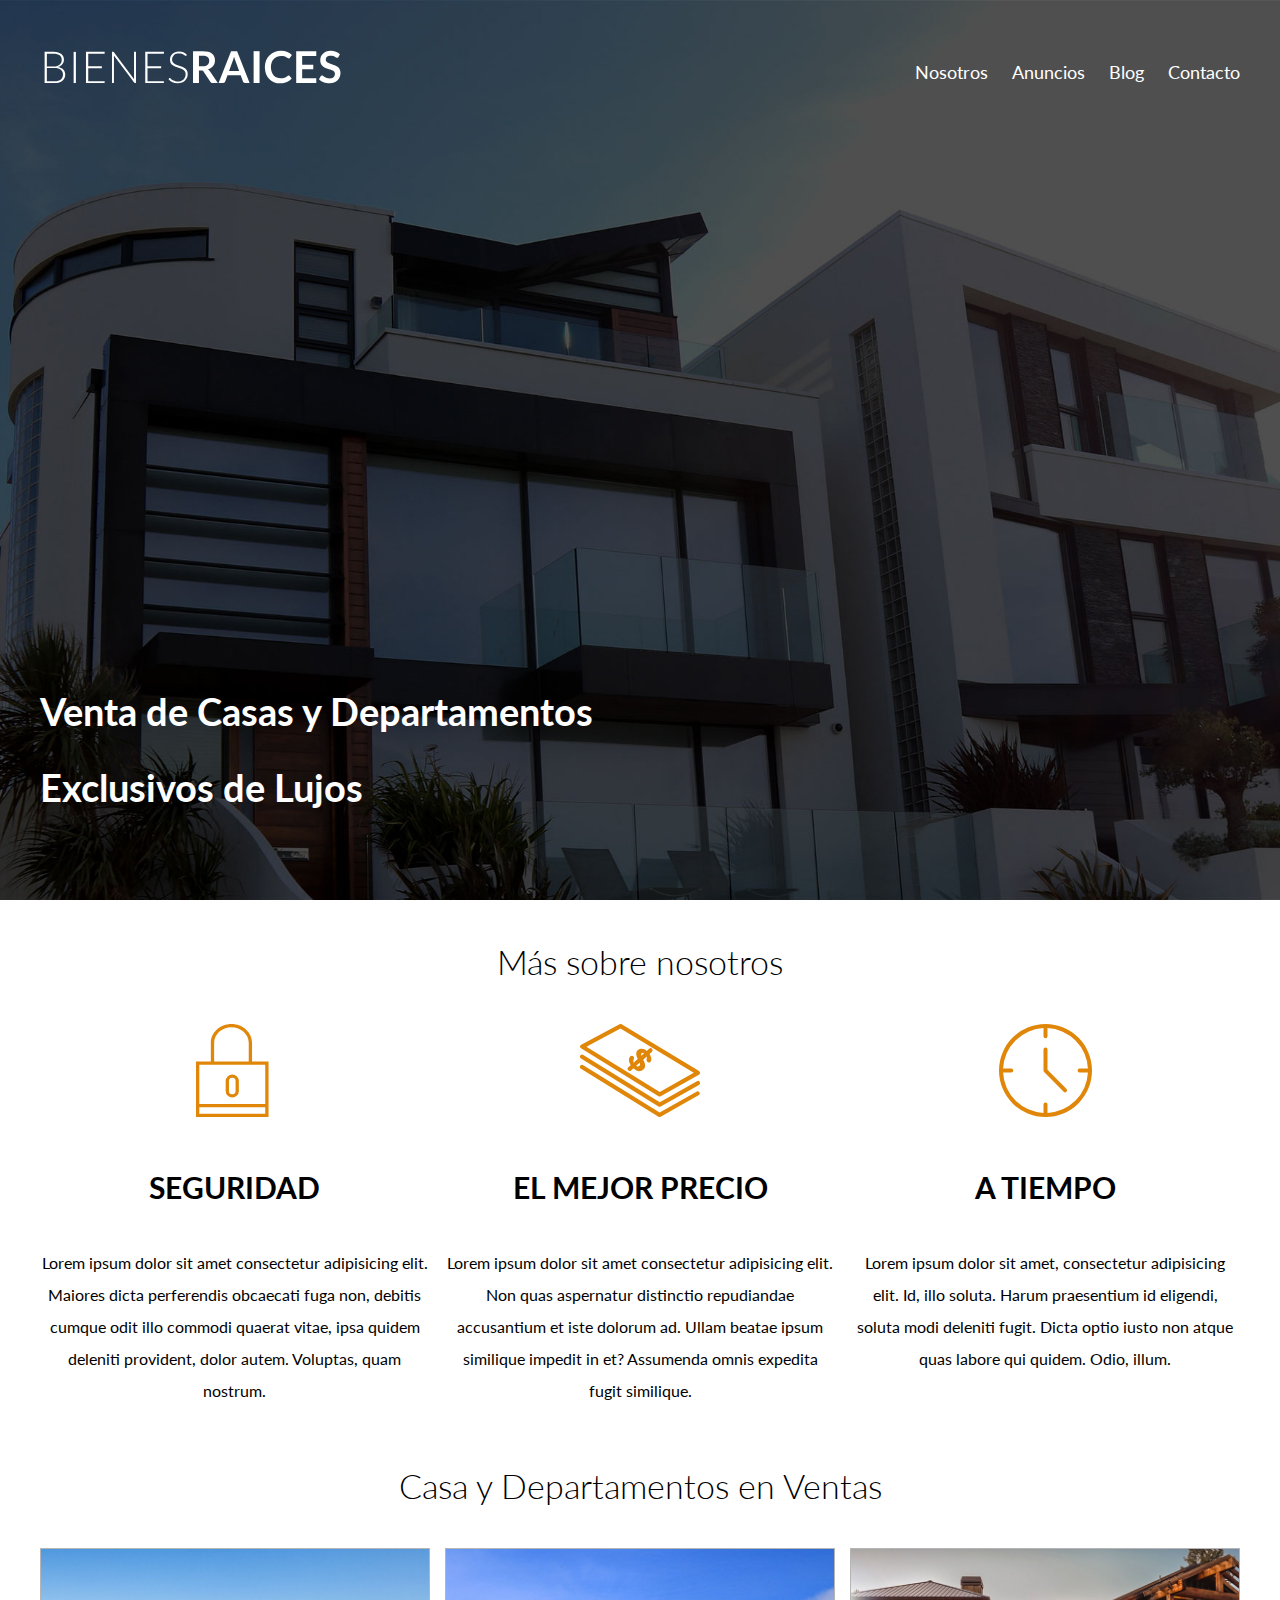
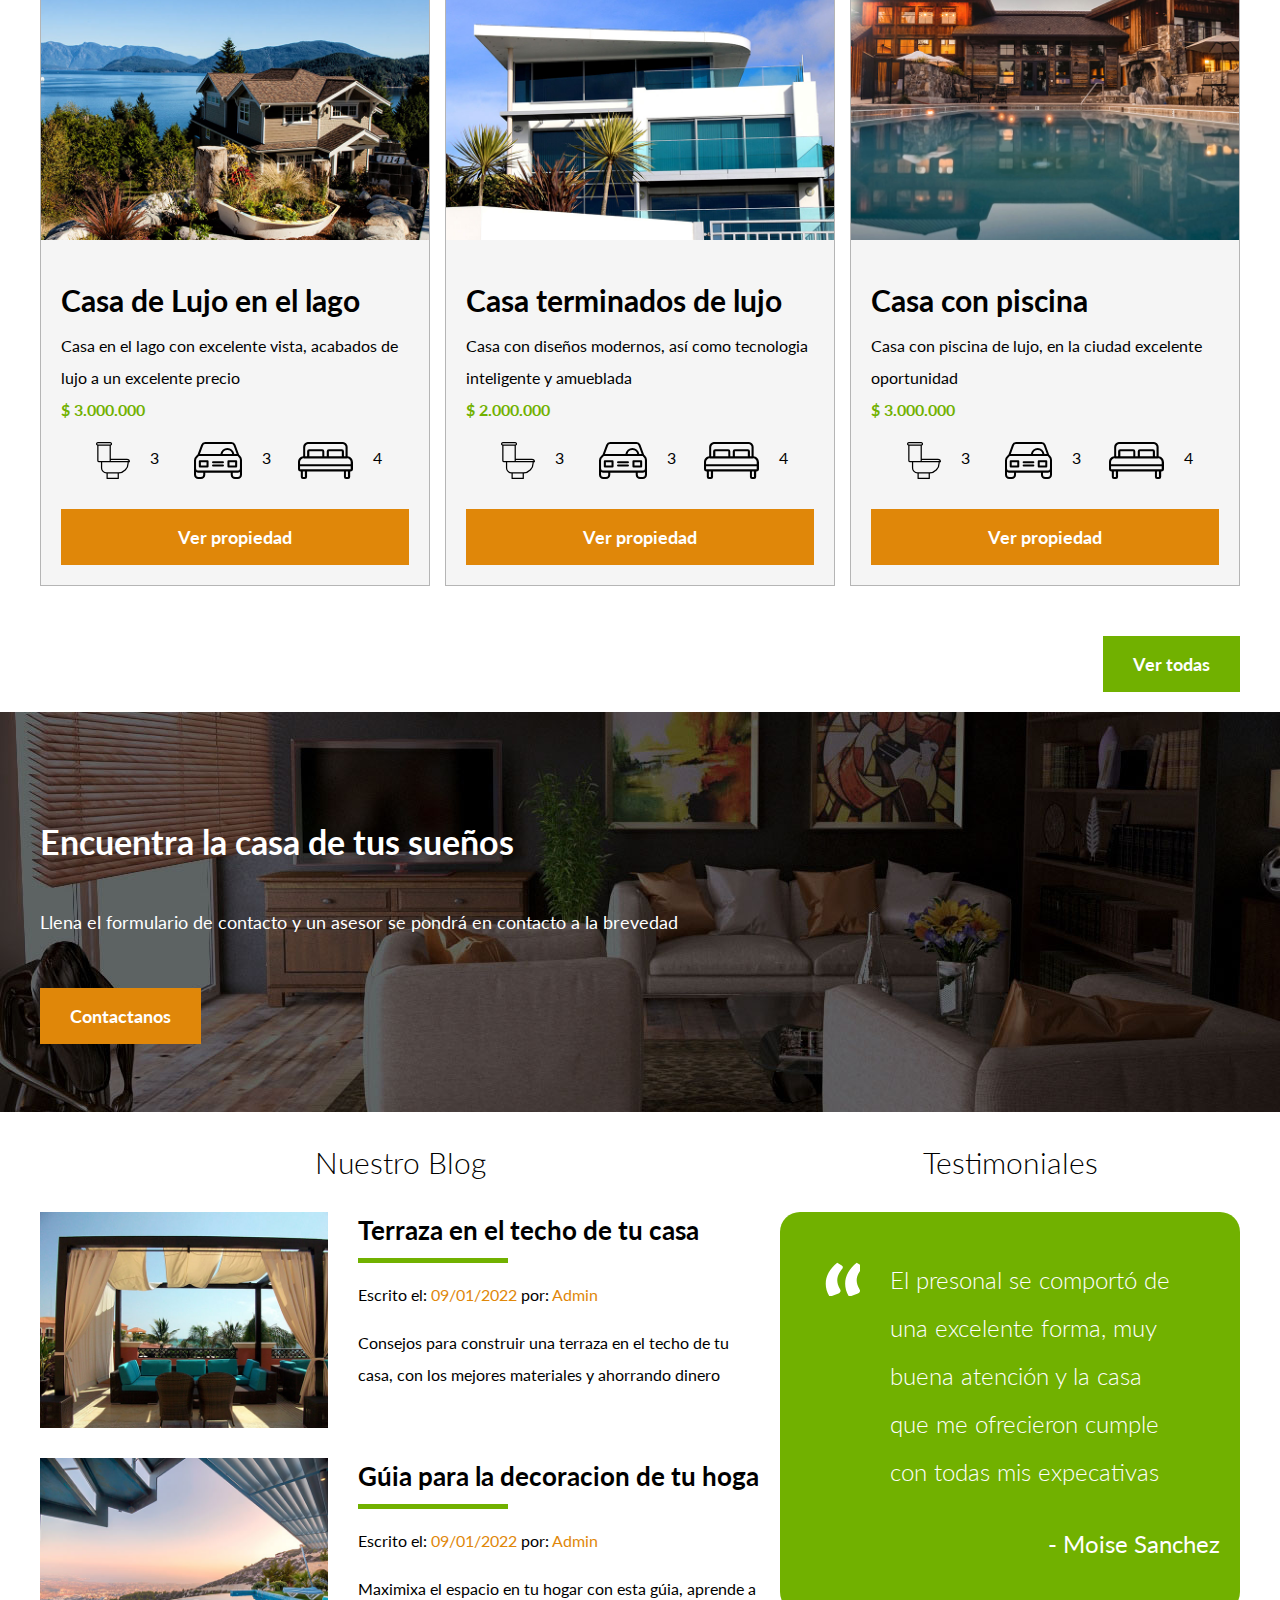
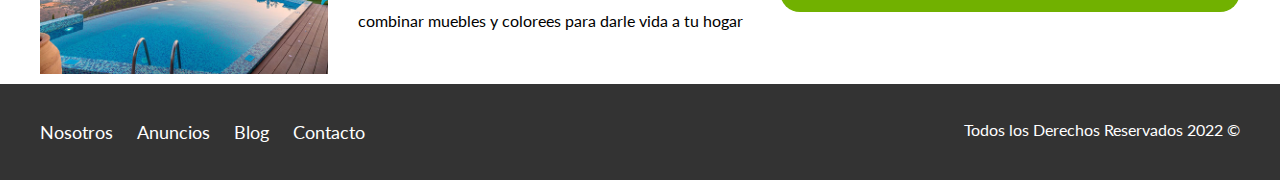
<file: index.html>
<!DOCTYPE html>
<html lang="en">
<head>
    <meta charset="UTF-8">
    <meta http-equiv="X-UA-Compatible" content="IE=edge">
    <meta name="viewport" content="width=device-width, initial-scale=1.0">

    <link rel="stylesheet" href="https://fonts.googleapis.com/css?family=Lato:300,400,700,900">

    <link rel="stylesheet" href="css/normalize.css">

    <link rel="stylesheet" href="css/styles.css">

    <title>Bienes Raices</title>
</head>
<body>
    
    <header class="site-header inicio">
        <div class="contenedor contenido-header"> <!-- Contenedor -->
            <div class="barra"> <!-- Barra -->
                <a href="/">
                    <img src="img/logo.svg" alt="Logo de Bienes Raices">
                </a>
            
                <nav class="navegacion">
                    <a href="nosotros.html">Nosotros</a>
                    <a href="anuncios.html">Anuncios</a>
                    <a href="blog.html">Blog</a>
                    <a href="contacto.html">Contacto</a>
                </nav>
            </div> <!-- Barra -->
            
            <h1>Venta de Casas y Departamentos Exclusivos de Lujos</h1>
        </div> <!-- Contenedor -->
    </header>

    <section class="contenedor seccion">

        <h2 class="fw-300 centrar-texto">Más sobre nosotros</h2>

        <div class="iconos-nosotros">
            <div class="icono">
                <img src="img/icono1.svg" alt="Icono Seguridad">
                <h3>Seguridad</h3>
                <p>Lorem ipsum dolor sit amet consectetur adipisicing elit. Maiores dicta perferendis obcaecati fuga non, debitis cumque odit illo commodi quaerat vitae, ipsa quidem deleniti provident, dolor autem. Voluptas, quam nostrum.</p>
            </div>
    
            <div class="icono">
                <img src="img/icono2.svg" alt="Icono Mejor Precio">
                <h3>El mejor precio</h3>
                <p>Lorem ipsum dolor sit amet consectetur adipisicing elit. Non quas aspernatur distinctio repudiandae accusantium et iste dolorum ad. Ullam beatae ipsum similique impedit in et? Assumenda omnis expedita fugit similique.</p>
            </div>
    
            <div class="icono">
                <img src="img/icono3.svg" alt="Icono a Tiempo">
                <h3>A tiempo</h3>
                <p>Lorem ipsum dolor sit amet, consectetur adipisicing elit. Id, illo soluta. Harum praesentium id eligendi, soluta modi deleniti fugit. Dicta optio iusto non atque quas labore qui quidem. Odio, illum.</p>
            </div>
        </div>

    </section>

    <main class="seccion contenedor">
        <h2 class="fw-300 centrar-texto">Casa y Departamentos en Ventas</h2>

        <div class="contenedor-anuncios">
            <div class="anuncio">
                <img src="img/anuncio1.jpg" alt="Anuncio casa en el lago">
                <div class="contenido-anuncio">
                    <h3>Casa de Lujo en el lago</h3>
                    <p>Casa en el lago con excelente vista, acabados de lujo a un excelente precio</p>
                    <p class="precio">$ 3.000.000</p>
                    <ul class="iconos-caracteristicas">
                        <li>
                            <img src="img/icono_wc.svg" alt="Icono WC">
                            <p>3</p>
                        </li>
                        <li>
                            <img src="img/icono_estacionamiento.svg" alt="Icono autos">
                            <p>3</p>
                        </li>
                        <li>
                            <img src="img/icono_dormitorio.svg" alt="Icono dormitorio">
                            <p>4</p>
                        </li>
                    </ul>
                    <a href="anuncio.html" class="boton boton-amarillo d-block">Ver propiedad</a>
                </div>
            </div>
        
            <div class="anuncio">
                <img src="img/anuncio2.jpg" alt="Anuncio casa terminados de lujos">
                <div class="contenido-anuncio">
                    <h3>Casa terminados de lujo</h3>
                    <p>Casa con diseños modernos, así como tecnologia inteligente y amueblada</p>
                    <p class="precio">$ 2.000.000</p>
                    <ul class="iconos-caracteristicas">
                        <li>
                            <img src="img/icono_wc.svg" alt="Icono WC">
                            <p>3</p>
                        </li>
                        <li>
                            <img src="img/icono_estacionamiento.svg" alt="Icono autos">
                            <p>3</p>
                        </li>
                        <li>
                            <img src="img/icono_dormitorio.svg" alt="Icono dormitorio">
                            <p>4</p>
                        </li> 
                    </ul>
                    <a href="anuncio.html" class="boton boton-amarillo d-block">Ver propiedad</a>
                </div>
            </div>
        
            <div class="anuncio">
                <img src="img/anuncio3.jpg" alt="Anuncio casa con piscina">
                <div class="contenido-anuncio">
                    <h3>Casa con piscina</h3>
                    <p>Casa con piscina de lujo, en la ciudad excelente oportunidad</p>
                    <p class="precio">$ 3.000.000</p>
                    <ul class="iconos-caracteristicas">
                        <li>
                            <img src="img/icono_wc.svg" alt="Icono WC">
                            <p>3</p>
                        </li>
                        <li>
                            <img src="img/icono_estacionamiento.svg" alt="Icono autos">
                            <p>3</p>
                        </li>
                        <li>
                            <img src="img/icono_dormitorio.svg" alt="Icono dormitorio">
                            <p>4</p>
                        </li>
                    </ul>
                    <a href="anuncio.html" class="boton boton-amarillo d-block">Ver propiedad</a>
                </div>
            </div>
        </div>
    
        <div class="ver-todas">
            <a href="anuncios.html" class="boton boton-verde">Ver todas</a>
        </div>
    </main>

    <section class="imagen-contacto">
        <div class="contenedor contenido-contacto">
            <h2>Encuentra la casa de tus sueños</h2>

            <p>Llena el formulario de contacto y un asesor se pondrá en contacto a la brevedad</p>
            <a href="contacto.html" class="boton boton-amarillo">Contactanos</a>
        </div>
    </section>

    <div class="seccion-inferior contenedor">
        <section class="blog">
            <h3 class="centrar-texto fw-300 seccion">Nuestro Blog</h3>
    
            <article class="entrada-blog">
                <div class="imagen">
                    <img src="img/blog1.jpg" alt="Entrada de blog">
                </div>
                <div class="texto-entrada">
                    <a href="entrada.html">
                        <h4>Terraza en el techo de tu casa</h4>
                    </a>
                        <p>Escrito el: <span>09/01/2022</span> por: <span>Admin</span></p>
                        <P>Consejos para construir una terraza en el techo de tu casa, con los mejores materiales y ahorrando dinero</P>
                </div>
            </article>
        
            <article class="entrada-blog">
                <div class="imagen">
                    <img src="img/blog2.jpg" alt="Entrada de blog">
                </div>
                <div class="texto-entrada">
                    <a href="entrada.html">
                        <h4>Gúia para la decoracion de tu hoga</h4>
                    </a>
                        <p>Escrito el: <span>09/01/2022</span> por: <span>Admin</span></p>
                        <P>Maximixa el espacio en tu hogar con esta gúia, aprende a combinar muebles y colorees para darle vida a tu hogar</P>
                </div>
            </article>
        </section>
    
        <section class="testimoniales">
            <h3 class="centrar-texto fw-300 seccion">Testimoniales</h3>
            <div class="testimonial">
                <blockquote>
                    El presonal se comportó de una excelente forma, muy buena atención y la casa que me ofrecieron cumple con todas mis expecativas
                </blockquote>
                <p>- Moise Sanchez</p>
            </div>
        </section>
    </div>

    <footer class="site-footer seccion">
        <div class="contenedor contenedor-footer">
            <nav class="navegacion">
                <a href="nosotros.html">Nosotros</a>
                <a href="anuncios.html">Anuncios</a>
                <a href="blog.html">Blog</a>
                <a href="contacto.html">Contacto</a>
            </nav>
            <p class="copyright">Todos los Derechos Reservados 2022 &copy;</p>
        </div>
    </footer>

</body>
</html>
</file>
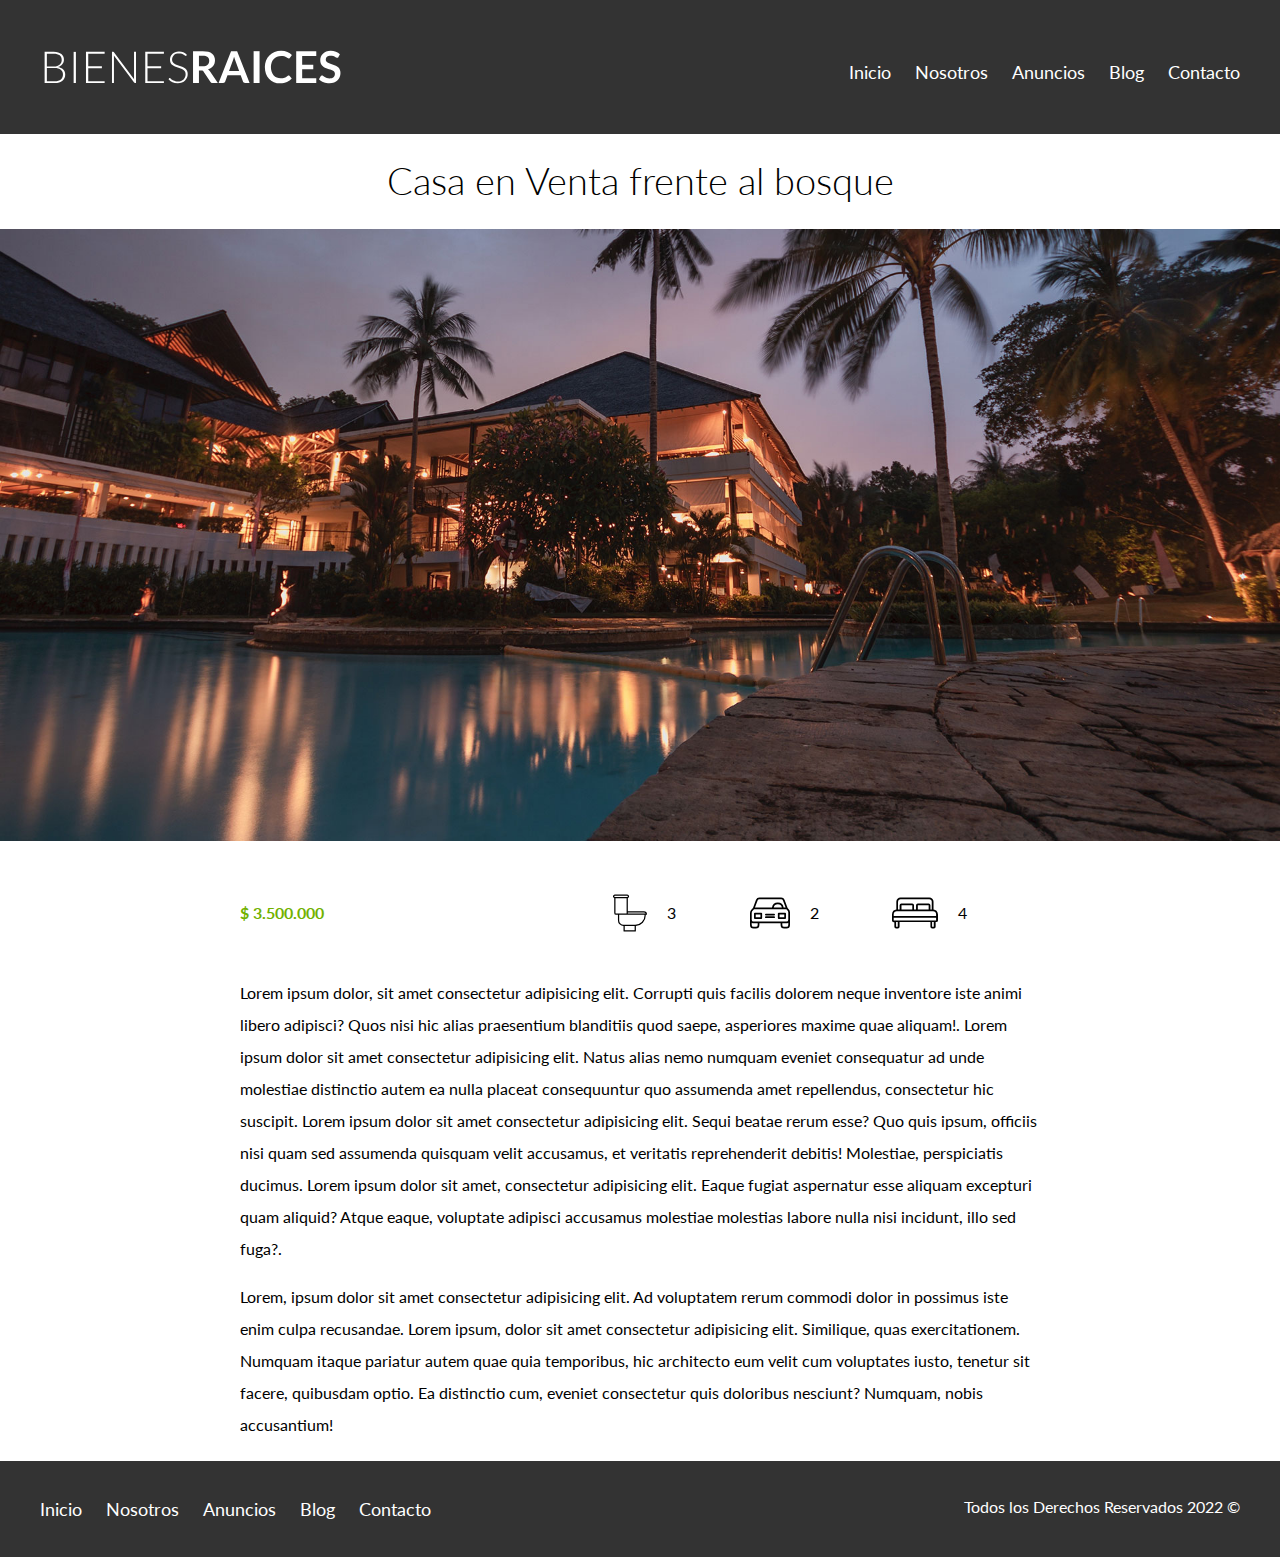
<file: anuncio.html>
<!DOCTYPE html>
<html lang="en">
<head>
    <meta charset="UTF-8">
    <meta http-equiv="X-UA-Compatible" content="IE=edge">
    <meta name="viewport" content="width=device-width, initial-scale=1.0">

    <link rel="stylesheet" href="https://fonts.googleapis.com/css?family=Lato:300,400,700,900">

    <link rel="stylesheet" href="css/normalize.css">

    <link rel="stylesheet" href="css/styles.css">

    <title>Bienes Raices</title>
</head>
<body>
    
    <header class="site-header">
        <div class="contenedor contenido-header"> <!-- Contenedor -->
            <div class="barra"> <!-- Barra -->
                <a href="/">
                    <img src="img/logo.svg" alt="Logo de Bienes Raices">
                </a>
            
                <nav class="navegacion">
                    <a href="index.html">Inicio</a>
                    <a href="nosotros.html">Nosotros</a>
                    <a href="anuncios.html">Anuncios</a>
                    <a href="blog.html">Blog</a>
                    <a href="contacto.html">Contacto</a>
                </nav>
            </div> <!-- Barra -->
        </div> <!-- Contenedor -->
    </header>

    <h1 class="fw-300 centrar-texto">Casa en Venta frente al bosque</h1>
    <img src="img/destacada.jpg" alt="Imagen anuncio">

    <main class="contenedor seccion contenido-centrado">
        <div class="resumen-propiedad">
            <p class="precio">$ 3.500.000</p>
            <ul class="iconos-caracteristicas">
                <li>
                    <img src="img/icono_wc.svg" alt="Icono WC">
                    <p>3</p>
                </li>
                <li>
                    <img src="img/icono_estacionamiento.svg" alt="Icono autos">
                    <p>2</p>
                </li>
                <li>
                    <img src="img/icono_dormitorio.svg" alt="Icono dormitorio">
                    <p>4</p>
                </li>
            </ul>
        </div>
        <p>Lorem ipsum dolor, sit amet consectetur adipisicing elit. Corrupti quis facilis dolorem neque inventore iste animi libero adipisci? Quos nisi hic alias praesentium blanditiis quod saepe, asperiores maxime quae aliquam!. Lorem ipsum dolor sit amet consectetur adipisicing elit. Natus alias nemo numquam eveniet consequatur ad unde molestiae distinctio autem ea nulla placeat consequuntur quo assumenda amet repellendus, consectetur hic suscipit. Lorem ipsum dolor sit amet consectetur adipisicing elit. Sequi beatae rerum esse? Quo quis ipsum, officiis nisi quam sed assumenda quisquam velit accusamus, et veritatis reprehenderit debitis! Molestiae, perspiciatis ducimus. Lorem ipsum dolor sit amet, consectetur adipisicing elit. Eaque fugiat aspernatur esse aliquam excepturi quam aliquid? Atque eaque, voluptate adipisci accusamus molestiae molestias labore nulla nisi incidunt, illo sed fuga?.</p>
        <p>Lorem, ipsum dolor sit amet consectetur adipisicing elit. Ad voluptatem rerum commodi dolor in possimus iste enim culpa recusandae. Lorem ipsum, dolor sit amet consectetur adipisicing elit. Similique, quas exercitationem. Numquam itaque pariatur autem quae quia temporibus, hic architecto eum velit cum voluptates iusto, tenetur sit facere, quibusdam optio. Ea distinctio cum, eveniet consectetur quis doloribus nesciunt? Numquam, nobis accusantium!</p>
    </main>

    <footer class="site-footer seccion">
        <div class="contenedor contenedor-footer">
            <nav class="navegacion">
                <a href="index.html">Inicio</a>
                <a href="nosotros.html">Nosotros</a>
                <a href="anuncios.html">Anuncios</a>
                <a href="blog.html">Blog</a>
                <a href="contacto.html">Contacto</a>
            </nav>
            <p class="copyright">Todos los Derechos Reservados 2022 &copy;</p>
        </div>
    </footer>

</body>
</html>
</file>
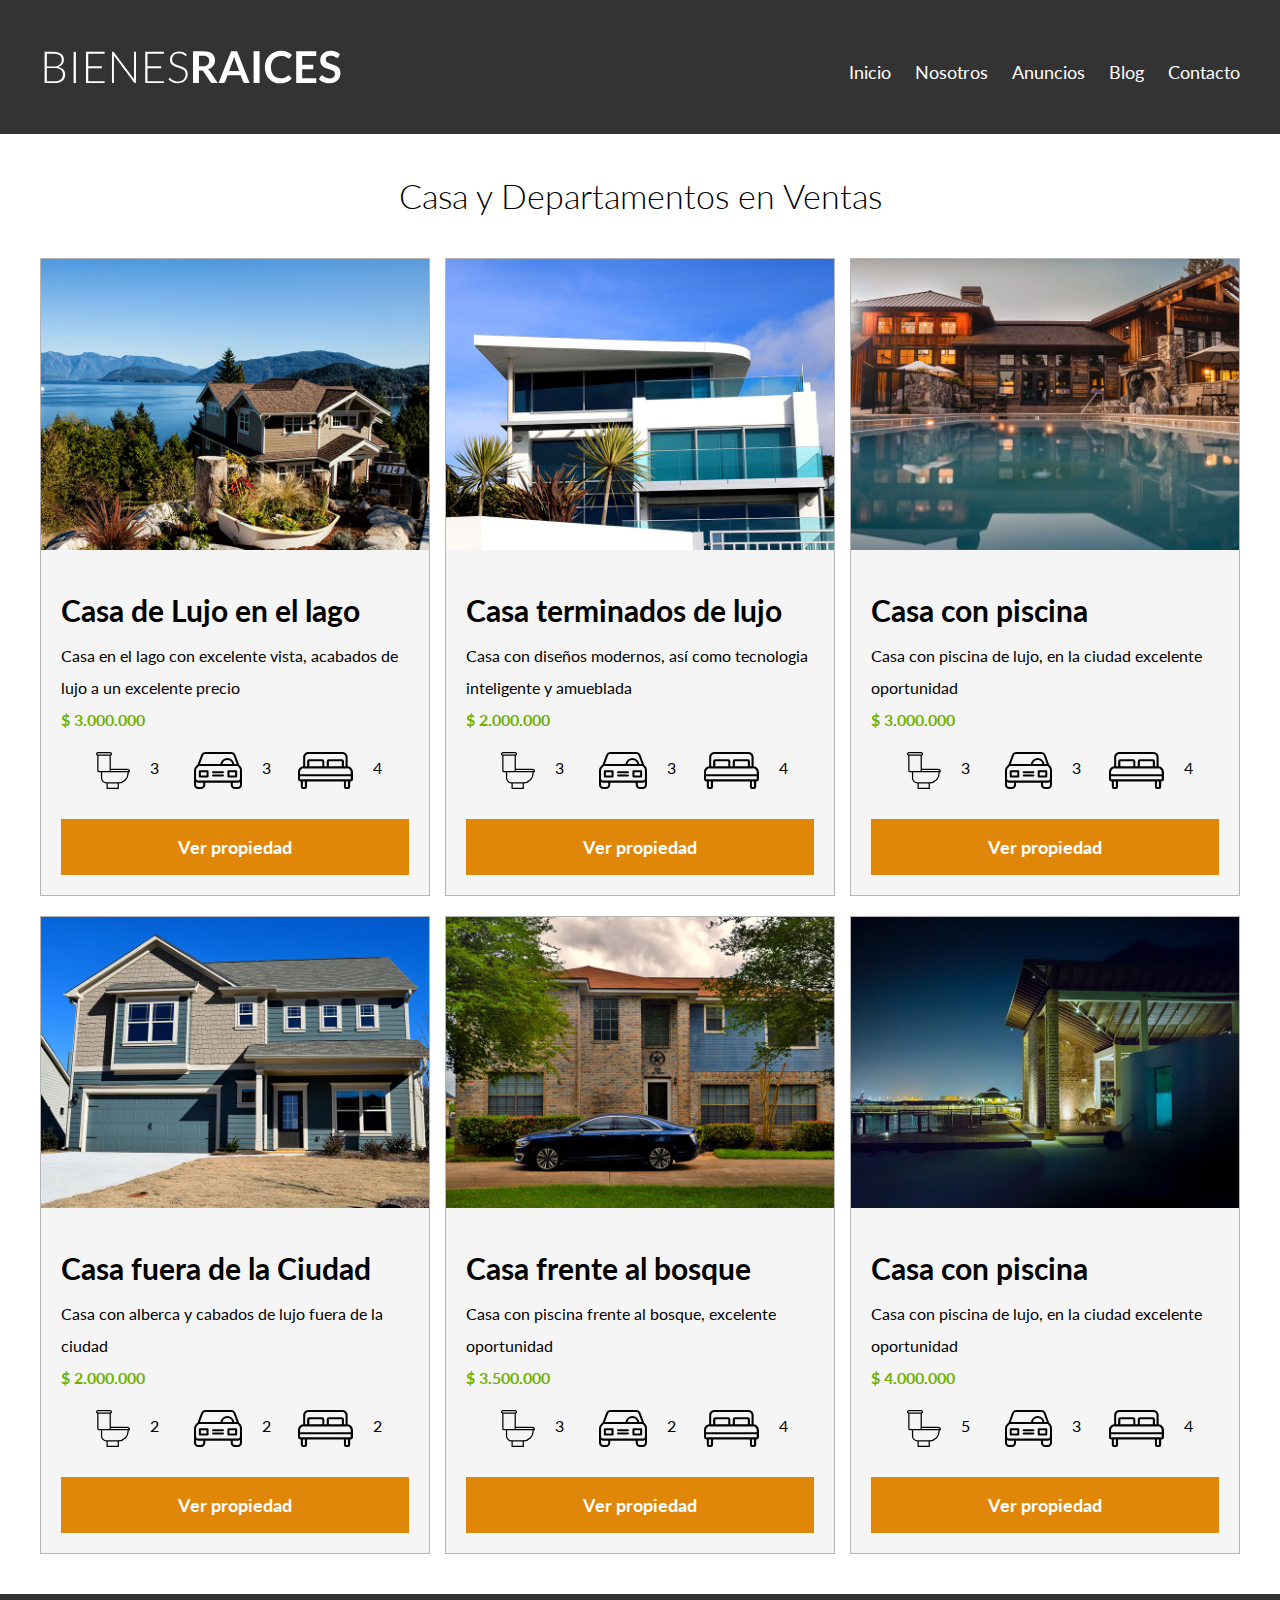
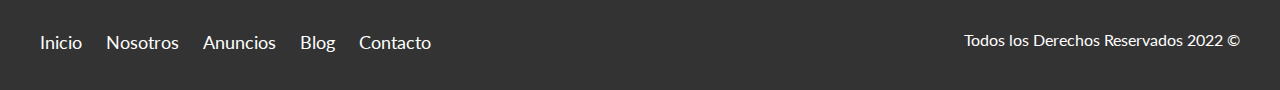
<file: anuncios.html>
<!DOCTYPE html>
<html lang="en">
<head>
    <meta charset="UTF-8">
    <meta http-equiv="X-UA-Compatible" content="IE=edge">
    <meta name="viewport" content="width=device-width, initial-scale=1.0">

    <link rel="stylesheet" href="https://fonts.googleapis.com/css?family=Lato:300,400,700,900">

    <link rel="stylesheet" href="css/normalize.css">

    <link rel="stylesheet" href="css/styles.css">

    <title>Bienes Raices</title>
</head>
<body>
    
    <header class="site-header">
        <div class="contenedor contenido-header"> <!-- Contenedor -->
            <div class="barra"> <!-- Barra -->
                <a href="/">
                    <img src="img/logo.svg" alt="Logo de Bienes Raices">
                </a>
            
                <nav class="navegacion">
                    <a href="index.html">Inicio</a>
                    <a href="nosotros.html">Nosotros</a>
                    <a href="anuncios.html">Anuncios</a>
                    <a href="blog.html">Blog</a>
                    <a href="contacto.html">Contacto</a>
                </nav>
            </div> <!-- Barra -->
        </div> <!-- Contenedor -->
    </header>

    <main class="seccion contenedor">
        <h2 class="fw-300 centrar-texto">Casa y Departamentos en Ventas</h2>

        <div class="contenedor-anuncios">
            <div class="anuncio">
                <img src="img/anuncio1.jpg" alt="Anuncio casa en el lago">
                <div class="contenido-anuncio">
                    <h3>Casa de Lujo en el lago</h3>
                    <p>Casa en el lago con excelente vista, acabados de lujo a un excelente precio</p>
                    <p class="precio">$ 3.000.000</p>
                    <ul class="iconos-caracteristicas">
                        <li>
                            <img src="img/icono_wc.svg" alt="Icono WC">
                            <p>3</p>
                        </li>
                        <li>
                            <img src="img/icono_estacionamiento.svg" alt="Icono autos">
                            <p>3</p>
                        </li>
                        <li>
                            <img src="img/icono_dormitorio.svg" alt="Icono dormitorio">
                            <p>4</p>
                        </li>
                    </ul>
                   <a href="anuncio.html" class="boton boton-amarillo d-block">Ver propiedad</a>
                </div>
            </div>
        
            <div class="anuncio">
                <img src="img/anuncio2.jpg" alt="Anuncio casa terminados de lujos">
                <div class="contenido-anuncio">
                    <h3>Casa terminados de lujo</h3>
                    <p>Casa con diseños modernos, así como tecnologia inteligente y amueblada</p>
                    <p class="precio">$ 2.000.000</p>
                    <ul class="iconos-caracteristicas">
                        <li>
                            <img src="img/icono_wc.svg" alt="Icono WC">
                            <p>3</p>
                        </li>
                        <li>
                            <img src="img/icono_estacionamiento.svg" alt="Icono autos">
                            <p>3</p>
                        </li>
                        <li>
                            <img src="img/icono_dormitorio.svg" alt="Icono dormitorio">
                            <p>4</p>
                        </li> 
                    </ul>
                    <a href="anuncio.html" class="boton boton-amarillo d-block">Ver propiedad</a>
                </div>
            </div>
        
            <div class="anuncio"> 
                <img src="img/anuncio3.jpg" alt="Anuncio casa con piscina">
                <div class="contenido-anuncio">
                    <h3>Casa con piscina</h3>
                    <p>Casa con piscina de lujo, en la ciudad excelente oportunidad</p>
                    <p class="precio">$ 3.000.000</p>
                    <ul class="iconos-caracteristicas">
                        <li>
                            <img src="img/icono_wc.svg" alt="Icono WC">
                            <p>3</p>
                        </li>
                        <li>
                            <img src="img/icono_estacionamiento.svg" alt="Icono autos">
                            <p>3</p>
                        </li>
                        <li>
                            <img src="img/icono_dormitorio.svg" alt="Icono dormitorio">
                            <p>4</p>
                        </li>
                    </ul>
                    <a href="anuncio.html" class="boton boton-amarillo d-block">Ver propiedad</a>
                </div>
            </div>

            <div class="anuncio"> 
                <img src="img/anuncio4.jpg" alt="Anuncio casa de lujo">
                <div class="contenido-anuncio">
                    <h3>Casa fuera de la Ciudad</h3>
                    <p>Casa con alberca y cabados de lujo fuera de la ciudad</p>
                    <p class="precio">$ 2.000.000</p>
                    <ul class="iconos-caracteristicas">
                        <li>
                            <img src="img/icono_wc.svg" alt="Icono WC">
                            <p>2</p>
                        </li>
                        <li>
                            <img src="img/icono_estacionamiento.svg" alt="Icono autos">
                            <p>2</p>
                        </li>
                        <li>
                            <img src="img/icono_dormitorio.svg" alt="Icono dormitorio">
                            <p>2</p>
                        </li>
                    </ul>
                    <a href="anuncio.html" class="boton boton-amarillo d-block">Ver propiedad</a>
                </div>
            </div>

            <div class="anuncio"> 
                <img src="img/anuncio5.jpg" alt="Anuncio casa frente al bosque">
                <div class="contenido-anuncio">
                    <h3>Casa frente al bosque</h3>
                    <p>Casa con piscina frente al bosque, excelente oportunidad</p>
                    <p class="precio">$ 3.500.000</p>
                    <ul class="iconos-caracteristicas">
                        <li>
                            <img src="img/icono_wc.svg" alt="Icono WC">
                            <p>3</p>
                        </li>
                        <li>
                            <img src="img/icono_estacionamiento.svg" alt="Icono autos">
                            <p>2</p>
                        </li>
                        <li>
                            <img src="img/icono_dormitorio.svg" alt="Icono dormitorio">
                            <p>4</p>
                        </li>
                    </ul>
                    <a href="anuncio.html" class="boton boton-amarillo d-block">Ver propiedad</a>
                </div>
            </div>

            <div class="anuncio"> 
                <img src="img/anuncio6.jpg" alt="Anuncio casa con piscina">
                <div class="contenido-anuncio">
                    <h3>Casa con piscina</h3>
                    <p>Casa con piscina de lujo, en la ciudad excelente oportunidad</p>
                    <p class="precio">$ 4.000.000</p>
                    <ul class="iconos-caracteristicas">
                        <li>
                            <img src="img/icono_wc.svg" alt="Icono WC">
                            <p>5</p>
                        </li>
                        <li>
                            <img src="img/icono_estacionamiento.svg" alt="Icono autos">
                            <p>3</p>
                        </li>
                        <li>
                            <img src="img/icono_dormitorio.svg" alt="Icono dormitorio">
                            <p>4</p>
                        </li>
                    </ul>
                    <a href="anuncio.html" class="boton boton-amarillo d-block">Ver propiedad</a>
                </div>
            </div>
        </div>
    
    </main>

    <footer class="site-footer seccion">
        <div class="contenedor contenedor-footer">
            <nav class="navegacion">
                <a href="index.html">Inicio</a>
                <a href="nosotros.html">Nosotros</a>
                <a href="anuncios.html">Anuncios</a>
                <a href="blog.html">Blog</a>
                <a href="contacto.html">Contacto</a>
            </nav>
            <p class="copyright">Todos los Derechos Reservados 2022 &copy;</p>
        </div>
    </footer>

</body>
</html>
</file>
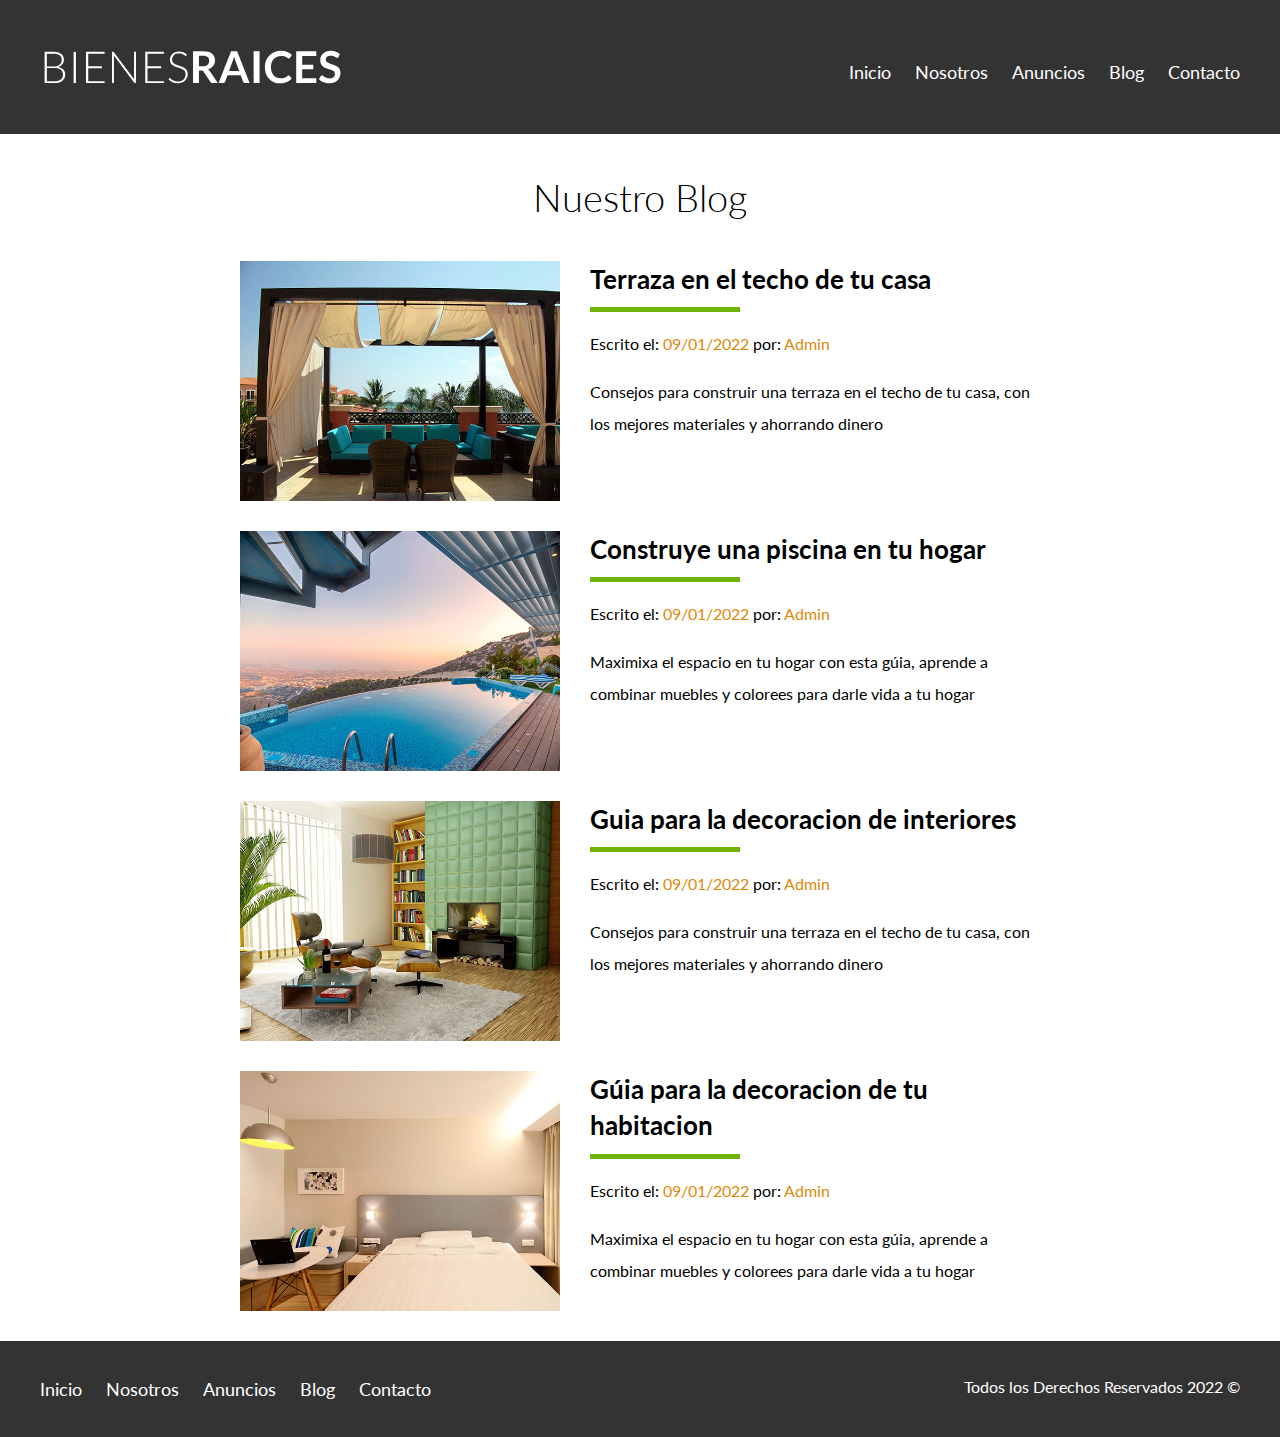
<file: blog.html>
<!DOCTYPE html>
<html lang="en">
<head>
    <meta charset="UTF-8">
    <meta http-equiv="X-UA-Compatible" content="IE=edge">
    <meta name="viewport" content="width=device-width, initial-scale=1.0">

    <link rel="stylesheet" href="https://fonts.googleapis.com/css?family=Lato:300,400,700,900">

    <link rel="stylesheet" href="css/normalize.css">

    <link rel="stylesheet" href="css/styles.css">

    <title>Bienes Raices</title>
</head>
<body>
    
    <header class="site-header">
        <div class="contenedor contenido-header"> <!-- Contenedor -->
            <div class="barra"> <!-- Barra -->
                <a href="/">
                    <img src="img/logo.svg" alt="Logo de Bienes Raices">
                </a>
            
                <nav class="navegacion">
                    <a href="index.html">Inicio</a>
                    <a href="nosotros.html">Nosotros</a>
                    <a href="anuncios.html">Anuncios</a>
                    <a href="blog.html">Blog</a>
                    <a href="contacto.html">Contacto</a>
                </nav>
            </div> <!-- Barra -->
        </div> <!-- Contenedor -->
    </header>

    <main class="contenedor seccion contenido-centrado">
        <h1 class="fw-300 centrar-texto">Nuestro Blog</h1>

        <article class="entrada-blog">
            <div class="imagen">
                <img src="img/blog1.jpg" alt="Entrada de blog">
            </div>
            <div class="texto-entrada">
                <a href="entrada.html">
                    <h4>Terraza en el techo de tu casa</h4>
                </a>
                    <p>Escrito el: <span>09/01/2022</span> por: <span>Admin</span></p>
                    <P>Consejos para construir una terraza en el techo de tu casa, con los mejores materiales y ahorrando dinero</P>
            </div>
        </article>
    
        <article class="entrada-blog">
            <div class="imagen">
                <img src="img/blog2.jpg" alt="Entrada de blog">
            </div>
            <div class="texto-entrada">
                <a href="entrada.html">
                    <h4>Construye una piscina en tu hogar</h4>
                </a>
                    <p>Escrito el: <span>09/01/2022</span> por: <span>Admin</span></p>
                    <P>Maximixa el espacio en tu hogar con esta gúia, aprende a combinar muebles y colorees para darle vida a tu hogar</P>
            </div>
        </article>

        <article class="entrada-blog">
            <div class="imagen">
                <img src="img/blog3.jpg" alt="Entrada de blog">
            </div>
            <div class="texto-entrada">
                <a href="entrada.html">
                    <h4>Guia para la decoracion de interiores</h4>
                </a>
                    <p>Escrito el: <span>09/01/2022</span> por: <span>Admin</span></p>
                    <P>Consejos para construir una terraza en el techo de tu casa, con los mejores materiales y ahorrando dinero</P>
            </div>
        </article>
    
        <article class="entrada-blog">
            <div class="imagen">
                <img src="img/blog4.jpg" alt="Entrada de blog">
            </div>
            <div class="texto-entrada">
                <a href="entrada.html">
                    <h4>Gúia para la decoracion de tu habitacion</h4>
                </a>
                    <p>Escrito el: <span>09/01/2022</span> por: <span>Admin</span></p>
                    <P>Maximixa el espacio en tu hogar con esta gúia, aprende a combinar muebles y colorees para darle vida a tu hogar</P>
            </div>
        </article>
    </main>

    <footer class="site-footer seccion">
        <div class="contenedor contenedor-footer">
            <nav class="navegacion">
                <a href="index.html">Inicio</a>
                <a href="nosotros.html">Nosotros</a>
                <a href="anuncios.html">Anuncios</a>
                <a href="blog.html">Blog</a>
                <a href="contacto.html">Contacto</a>
            </nav>
            <p class="copyright">Todos los Derechos Reservados 2022 &copy;</p>
        </div>
    </footer>

</body>
</html>
</file>
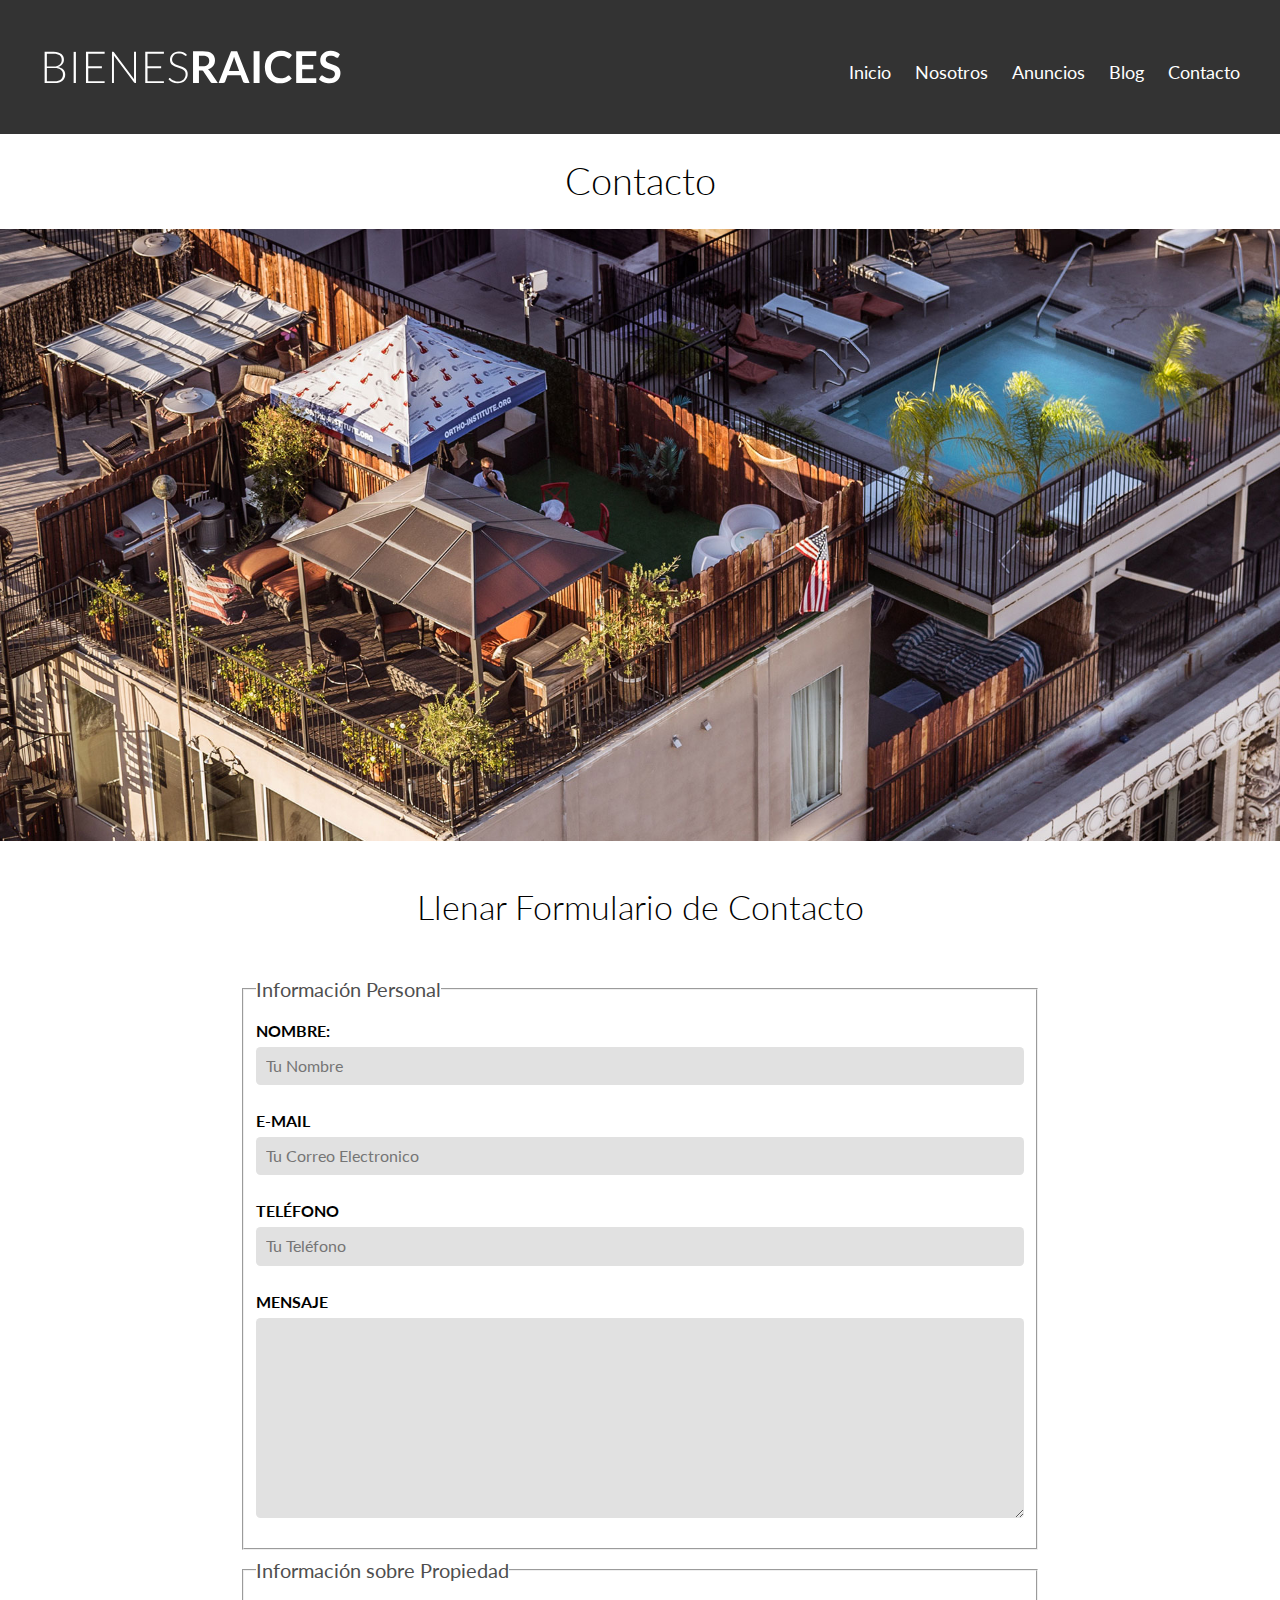
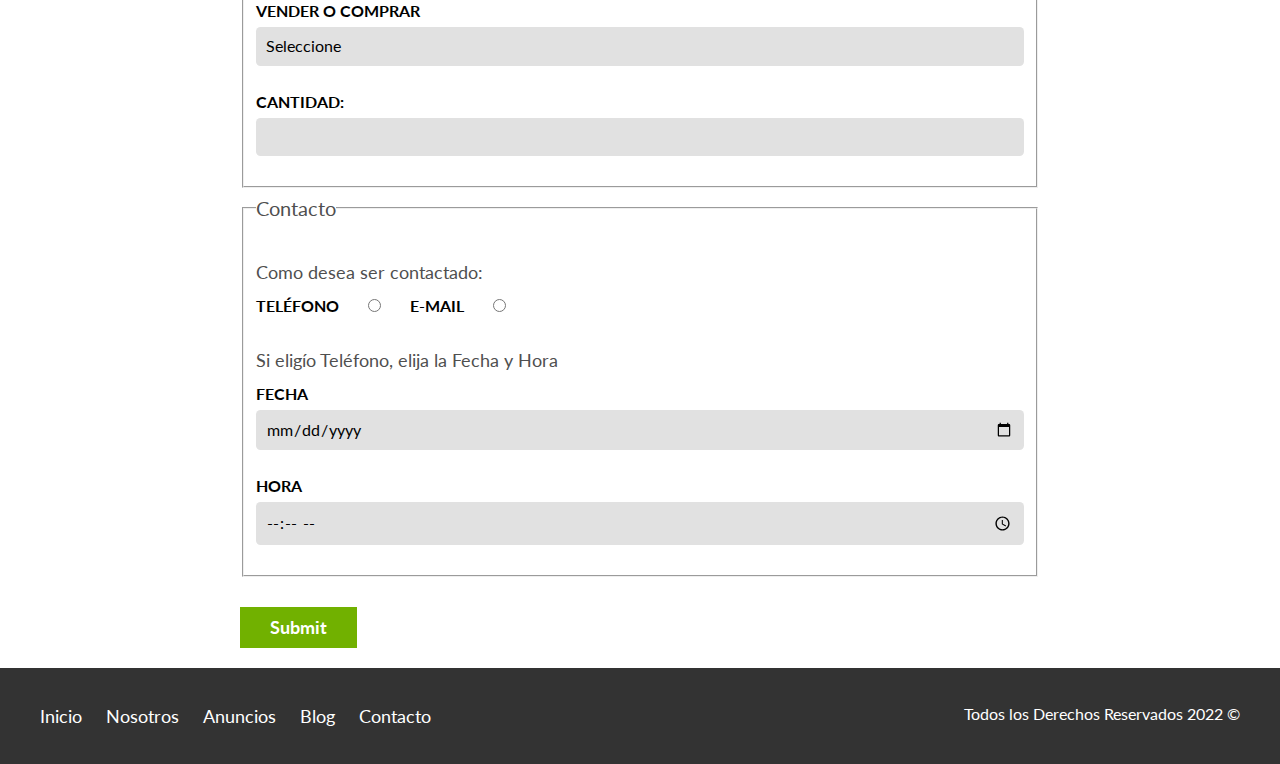
<file: contacto.html>
<!DOCTYPE html>
<html lang="en">
<head>
    <meta charset="UTF-8">
    <meta http-equiv="X-UA-Compatible" content="IE=edge">
    <meta name="viewport" content="width=device-width, initial-scale=1.0">

    <link rel="stylesheet" href="https://fonts.googleapis.com/css?family=Lato:300,400,700,900">

    <link rel="stylesheet" href="css/normalize.css">

    <link rel="stylesheet" href="css/styles.css">

    <title>Bienes Raices</title>
</head>
<body>
    
    <header class="site-header">
        <div class="contenedor contenido-header"> <!-- Contenedor -->
            <div class="barra"> <!-- Barra -->
                <a href="/">
                    <img src="img/logo.svg" alt="Logo de Bienes Raices">
                </a>
            
                <nav class="navegacion">
                    <a href="index.html">Inicio</a>
                    <a href="nosotros.html">Nosotros</a>
                    <a href="anuncios.html">Anuncios</a>
                    <a href="blog.html">Blog</a>
                    <a href="contacto.html">Contacto</a>
                </nav>
            </div> <!-- Barra -->
        </div> <!-- Contenedor -->
    </header>

    <h1 class="fw-300 centrar-texto">Contacto</h1>

    <img src="img/destacada3.jpg" alt="Imagen Principal">

    <main class="contenedor seccion contenido-centrado">
        <h2 class="fw-300 centrar-texto">Llenar Formulario de Contacto</h2>

        <form action="" class="contacto">
            
            <fieldset>
                <legend>Información Personal</legend>

                <label for="nombre">Nombre:</label>
                <input type="text" id="nombre" placeholder="Tu Nombre">
    
                <label for="email">E-mail</label>
                <input type="email" id="email" placeholder="Tu Correo Electronico" required>
    
                <label for="telefono">Teléfono</label>
                <input type="tel" id="telefono" placeholder="Tu Teléfono" required>
    
                <label for="mensaje">Mensaje</label>
                <textarea id="mensaje"></textarea>
            </fieldset>
                
            <fieldset>
                <legend>Información sobre Propiedad</legend>

                <label for="opciones">Vender o Comprar</label>
                <select id="opciones">
                    <option value="" disabled selected>Seleccione</option>
                    <option value="comprar">Comprar</option>
                    <option value="vender">Vender</option>
                </select>

                <label for="cantidad">Cantidad:</label>
                <input type="number" min="0" max="10">
            </fieldset>

            <fieldset>
                <legend>Contacto</legend>

                <p>Como desea ser contactado:</p>

                <div class="forma-contacto">
                    <label for="telefono">Teléfono</label>
                    <input type="radio" name="contacto" value="telefono" id="telefono">
    
                    <label for="emailC">E-mail</label>
                    <input type="radio" name="contacto" value="emailC" id="emailC">
                </div>

                <p>Si eligío Teléfono, elija la Fecha y Hora</p>

                <label for="fecha">Fecha</label>
                <input type="date" id="fecha">

                <label for="hora">Hora</label>
                <input type="time" id="hora" min="08:00" max="18:00">
            </fieldset>

            <input type="submit" class="boton boton-verde">

        </form>
    </main>

    <footer class="site-footer seccion">
        <div class="contenedor contenedor-footer">
            <nav class="navegacion">
                <a href="index.html">Inicio</a>
                <a href="nosotros.html">Nosotros</a>
                <a href="anuncios.html">Anuncios</a>
                <a href="blog.html">Blog</a>
                <a href="contacto.html">Contacto</a>
            </nav>
            <p class="copyright">Todos los Derechos Reservados 2022 &copy;</p>
        </div>
    </footer>

</body>
</html>
</file>
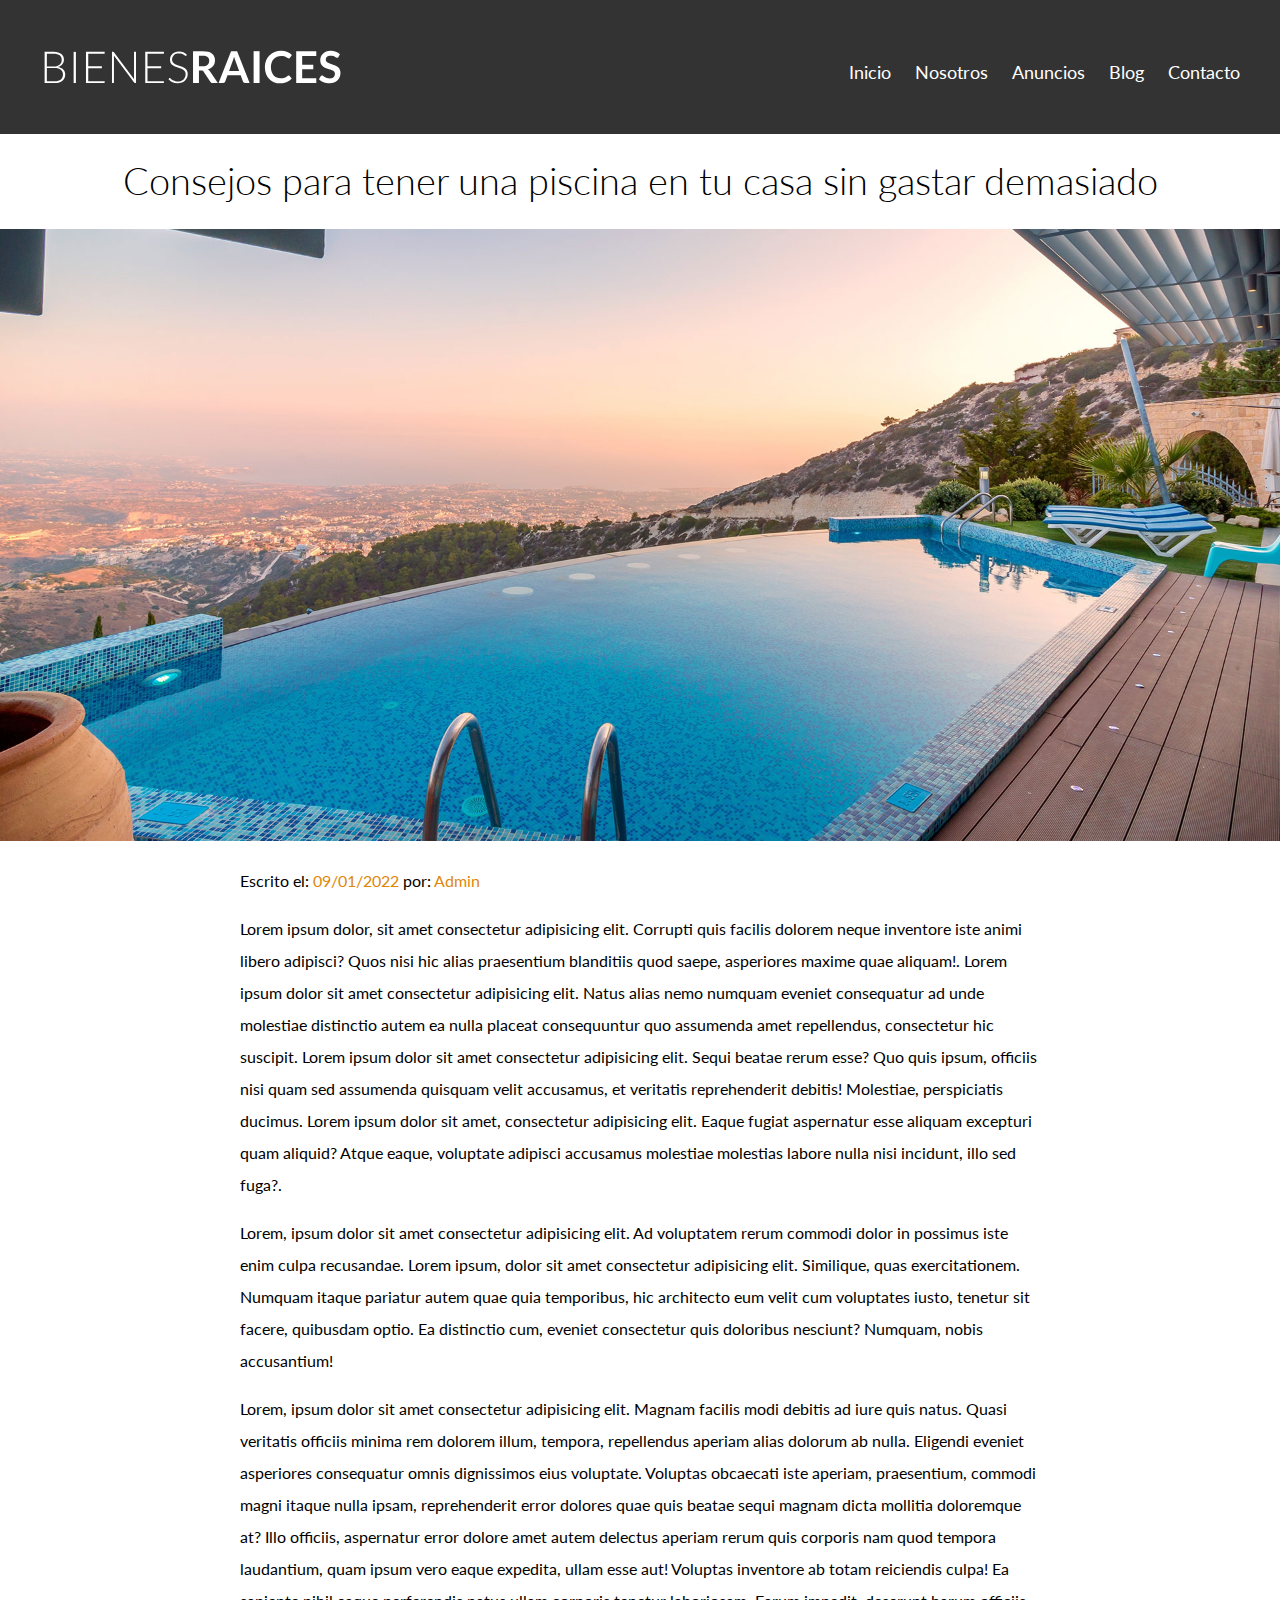
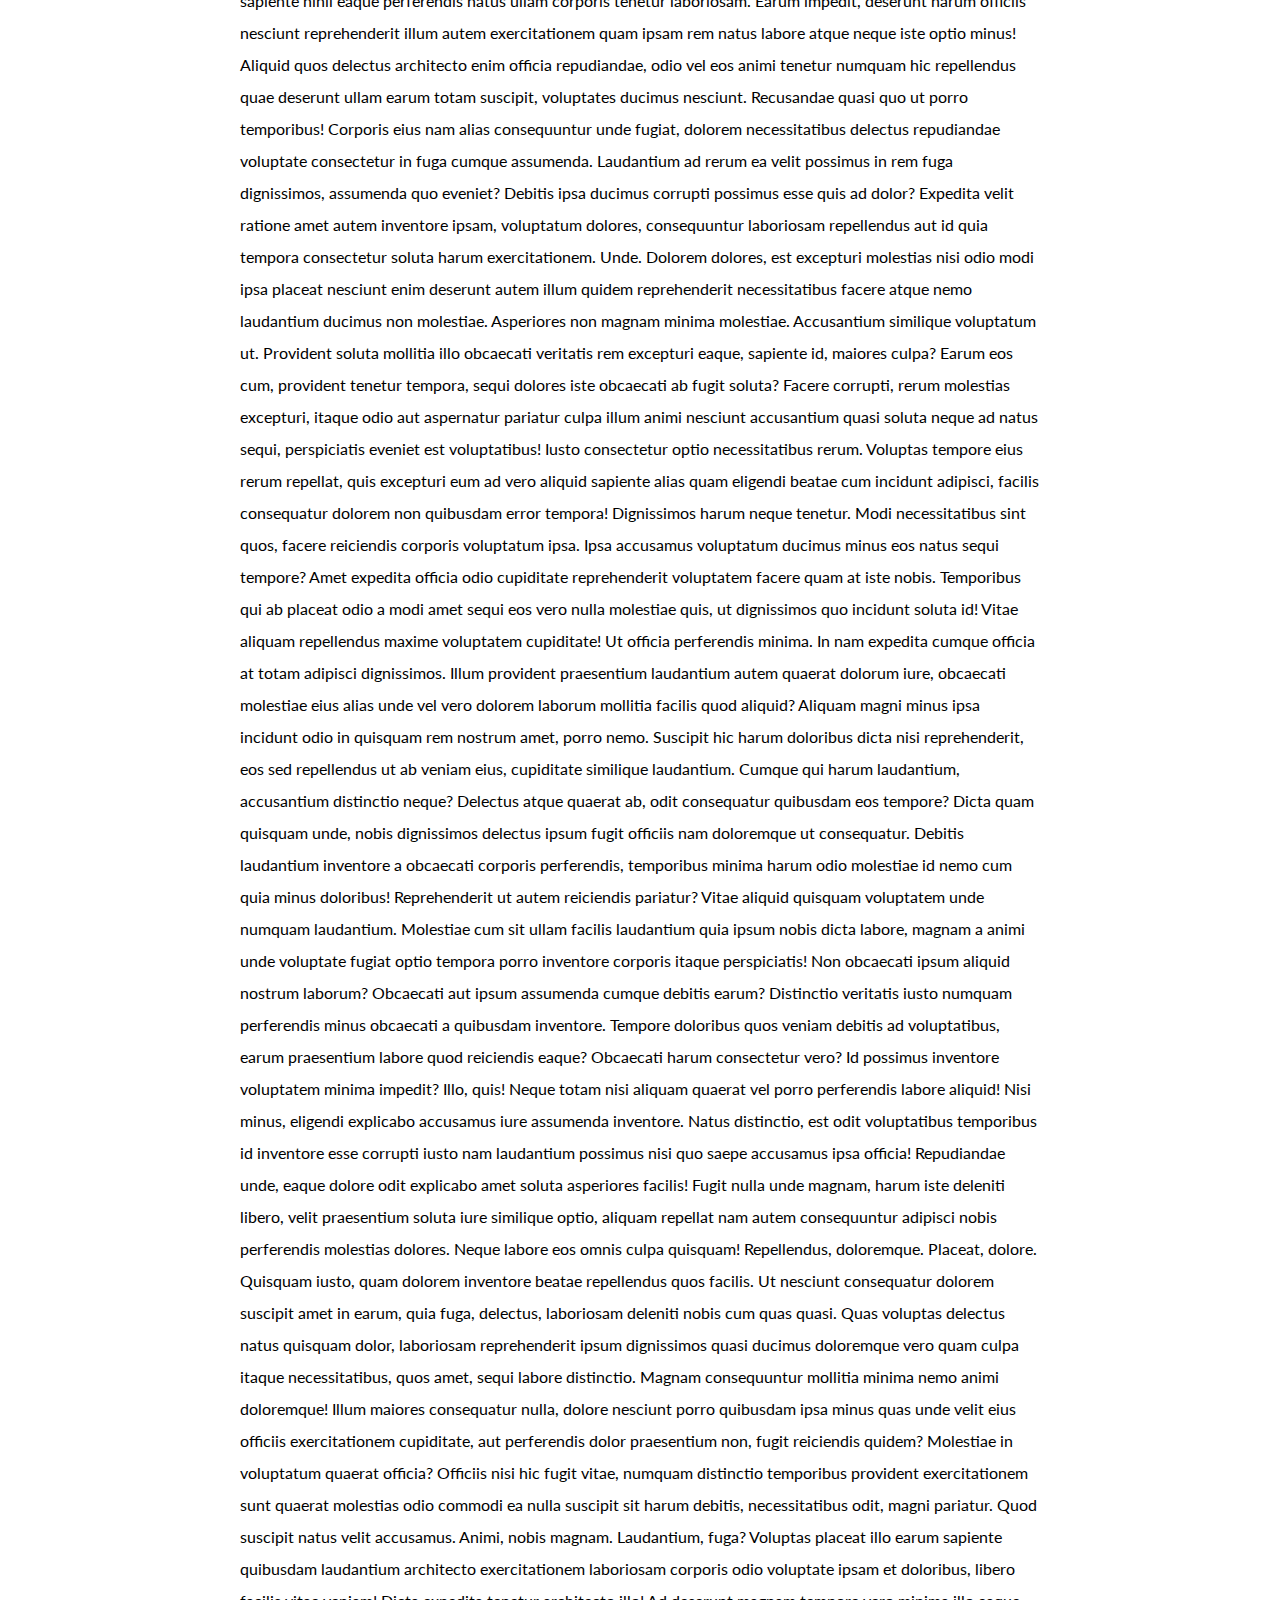
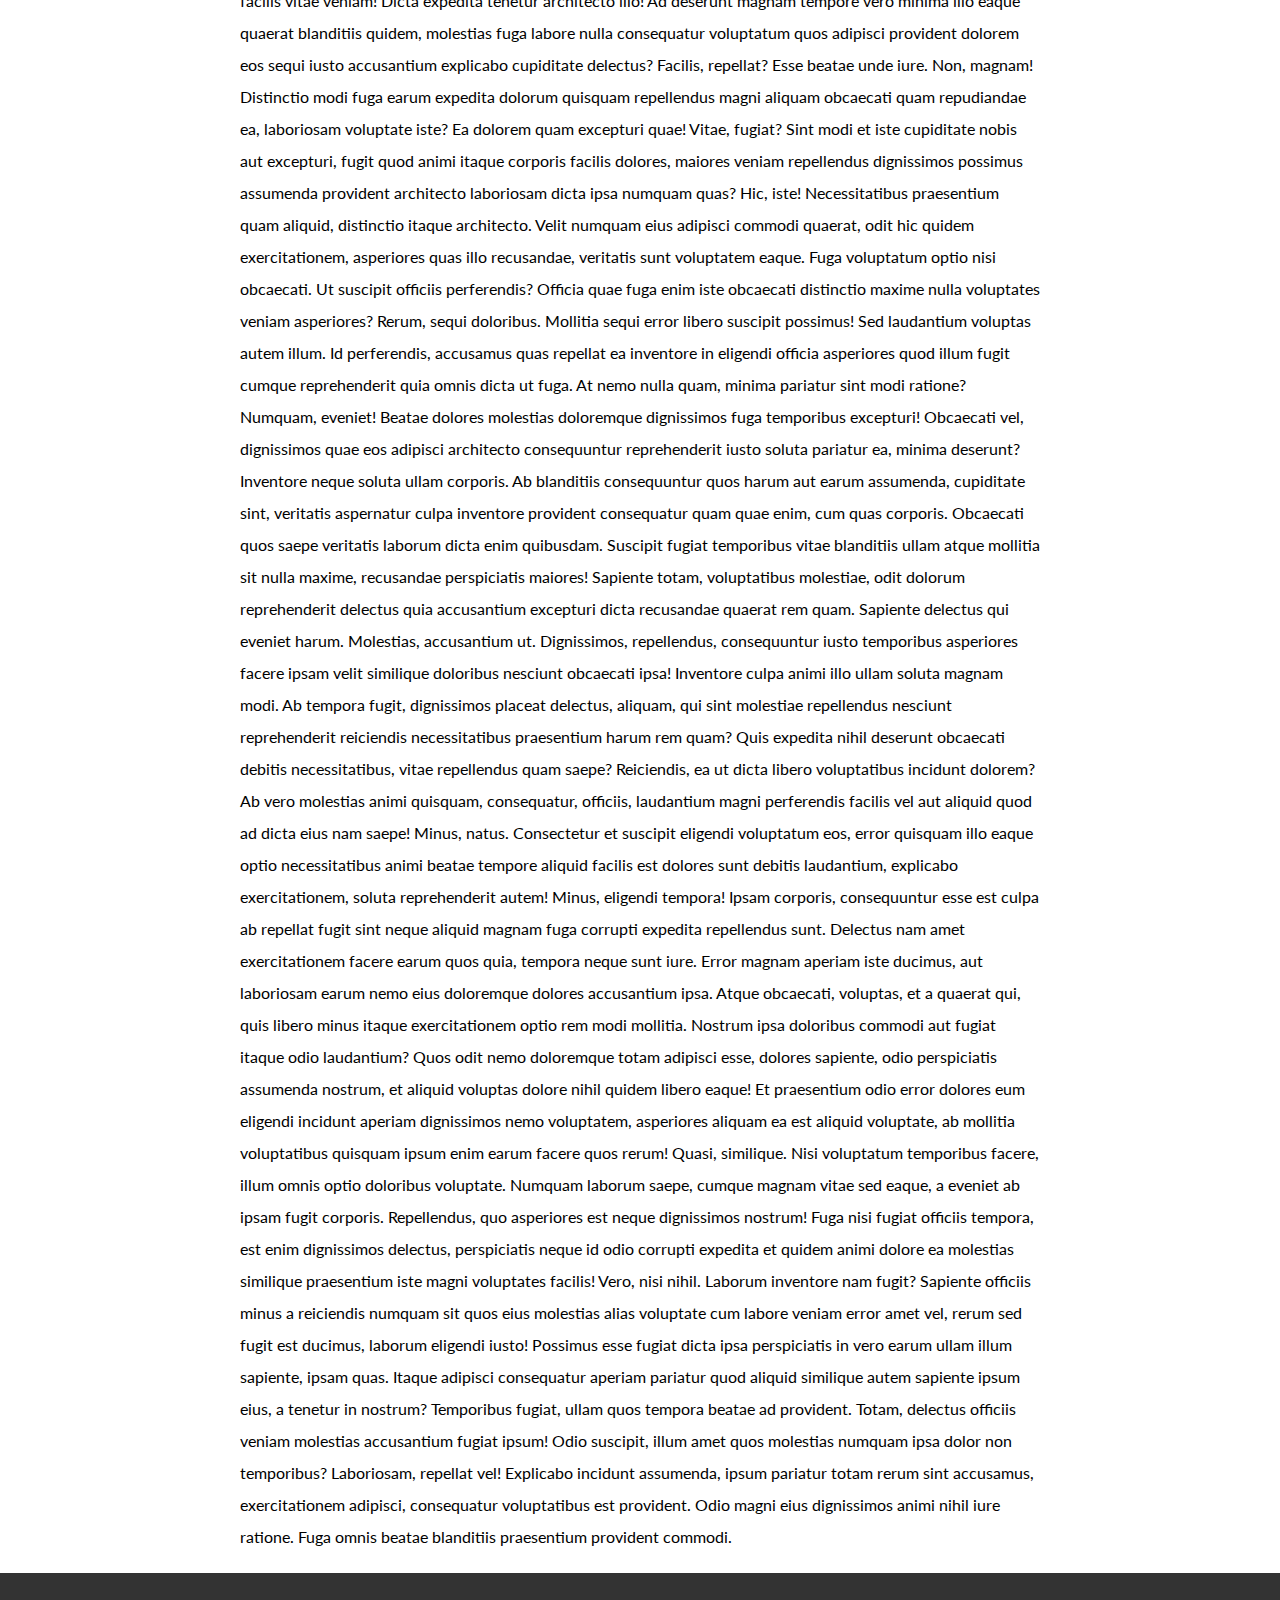
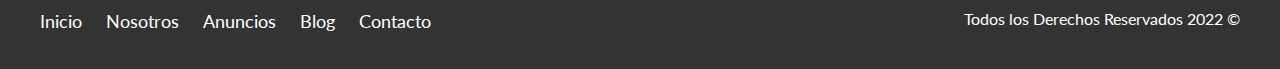
<file: entrada.html>
<!DOCTYPE html>
<html lang="en">
<head>
    <meta charset="UTF-8">
    <meta http-equiv="X-UA-Compatible" content="IE=edge">
    <meta name="viewport" content="width=device-width, initial-scale=1.0">

    <link rel="stylesheet" href="https://fonts.googleapis.com/css?family=Lato:300,400,700,900">

    <link rel="stylesheet" href="css/normalize.css">

    <link rel="stylesheet" href="css/styles.css">

    <title>Bienes Raices</title>
</head>
<body>
    
    <header class="site-header">
        <div class="contenedor contenido-header"> <!-- Contenedor -->
            <div class="barra"> <!-- Barra -->
                <a href="/">
                    <img src="img/logo.svg" alt="Logo de Bienes Raices">
                </a>
            
                <nav class="navegacion">
                    <a href="index.html">Inicio</a>
                    <a href="nosotros.html">Nosotros</a>
                    <a href="anuncios.html">Anuncios</a>
                    <a href="blog.html">Blog</a>
                    <a href="contacto.html">Contacto</a>
                </nav>
            </div> <!-- Barra -->
        </div> <!-- Contenedor -->
    </header>

    <h1 class="fw-300 centrar-texto">Consejos para tener una piscina en tu casa sin gastar demasiado</h1>

    <img src="img/destacada2.jpg" alt="Imagen Principal">

    <main class="contenedor seccion contenido-centrado texto-entrada">
        <p>Escrito el: <span>09/01/2022</span> por: <span>Admin</span></p>

        <p>Lorem ipsum dolor, sit amet consectetur adipisicing elit. Corrupti quis facilis dolorem neque inventore iste animi libero adipisci? Quos nisi hic alias praesentium blanditiis quod saepe, asperiores maxime quae aliquam!. Lorem ipsum dolor sit amet consectetur adipisicing elit. Natus alias nemo numquam eveniet consequatur ad unde molestiae distinctio autem ea nulla placeat consequuntur quo assumenda amet repellendus, consectetur hic suscipit. Lorem ipsum dolor sit amet consectetur adipisicing elit. Sequi beatae rerum esse? Quo quis ipsum, officiis nisi quam sed assumenda quisquam velit accusamus, et veritatis reprehenderit debitis! Molestiae, perspiciatis ducimus. Lorem ipsum dolor sit amet, consectetur adipisicing elit. Eaque fugiat aspernatur esse aliquam excepturi quam aliquid? Atque eaque, voluptate adipisci accusamus molestiae molestias labore nulla nisi incidunt, illo sed fuga?.</p>
        <p>Lorem, ipsum dolor sit amet consectetur adipisicing elit. Ad voluptatem rerum commodi dolor in possimus iste enim culpa recusandae. Lorem ipsum, dolor sit amet consectetur adipisicing elit. Similique, quas exercitationem. Numquam itaque pariatur autem quae quia temporibus, hic architecto eum velit cum voluptates iusto, tenetur sit facere, quibusdam optio. Ea distinctio cum, eveniet consectetur quis doloribus nesciunt? Numquam, nobis accusantium!</p>
        <p>Lorem, ipsum dolor sit amet consectetur adipisicing elit. Magnam facilis modi debitis ad iure quis natus. Quasi veritatis officiis minima rem dolorem illum, tempora, repellendus aperiam alias dolorum ab nulla.
        Eligendi eveniet asperiores consequatur omnis dignissimos eius voluptate. Voluptas obcaecati iste aperiam, praesentium, commodi magni itaque nulla ipsam, reprehenderit error dolores quae quis beatae sequi magnam dicta mollitia doloremque at?
        Illo officiis, aspernatur error dolore amet autem delectus aperiam rerum quis corporis nam quod tempora laudantium, quam ipsum vero eaque expedita, ullam esse aut! Voluptas inventore ab totam reiciendis culpa!
        Ea sapiente nihil eaque perferendis natus ullam corporis tenetur laboriosam. Earum impedit, deserunt harum officiis nesciunt reprehenderit illum autem exercitationem quam ipsam rem natus labore atque neque iste optio minus!
        Aliquid quos delectus architecto enim officia repudiandae, odio vel eos animi tenetur numquam hic repellendus quae deserunt ullam earum totam suscipit, voluptates ducimus nesciunt. Recusandae quasi quo ut porro temporibus!
        Corporis eius nam alias consequuntur unde fugiat, dolorem necessitatibus delectus repudiandae voluptate consectetur in fuga cumque assumenda. Laudantium ad rerum ea velit possimus in rem fuga dignissimos, assumenda quo eveniet?
        Debitis ipsa ducimus corrupti possimus esse quis ad dolor? Expedita velit ratione amet autem inventore ipsam, voluptatum dolores, consequuntur laboriosam repellendus aut id quia tempora consectetur soluta harum exercitationem. Unde.
        Dolorem dolores, est excepturi molestias nisi odio modi ipsa placeat nesciunt enim deserunt autem illum quidem reprehenderit necessitatibus facere atque nemo laudantium ducimus non molestiae. Asperiores non magnam minima molestiae.
        Accusantium similique voluptatum ut. Provident soluta mollitia illo obcaecati veritatis rem excepturi eaque, sapiente id, maiores culpa? Earum eos cum, provident tenetur tempora, sequi dolores iste obcaecati ab fugit soluta?
        Facere corrupti, rerum molestias excepturi, itaque odio aut aspernatur pariatur culpa illum animi nesciunt accusantium quasi soluta neque ad natus sequi, perspiciatis eveniet est voluptatibus! Iusto consectetur optio necessitatibus rerum.
        Voluptas tempore eius rerum repellat, quis excepturi eum ad vero aliquid sapiente alias quam eligendi beatae cum incidunt adipisci, facilis consequatur dolorem non quibusdam error tempora! Dignissimos harum neque tenetur.
        Modi necessitatibus sint quos, facere reiciendis corporis voluptatum ipsa. Ipsa accusamus voluptatum ducimus minus eos natus sequi tempore? Amet expedita officia odio cupiditate reprehenderit voluptatem facere quam at iste nobis.
        Temporibus qui ab placeat odio a modi amet sequi eos vero nulla molestiae quis, ut dignissimos quo incidunt soluta id! Vitae aliquam repellendus maxime voluptatem cupiditate! Ut officia perferendis minima.
        In nam expedita cumque officia at totam adipisci dignissimos. Illum provident praesentium laudantium autem quaerat dolorum iure, obcaecati molestiae eius alias unde vel vero dolorem laborum mollitia facilis quod aliquid?
        Aliquam magni minus ipsa incidunt odio in quisquam rem nostrum amet, porro nemo. Suscipit hic harum doloribus dicta nisi reprehenderit, eos sed repellendus ut ab veniam eius, cupiditate similique laudantium.
        Cumque qui harum laudantium, accusantium distinctio neque? Delectus atque quaerat ab, odit consequatur quibusdam eos tempore? Dicta quam quisquam unde, nobis dignissimos delectus ipsum fugit officiis nam doloremque ut consequatur.
        Debitis laudantium inventore a obcaecati corporis perferendis, temporibus minima harum odio molestiae id nemo cum quia minus doloribus! Reprehenderit ut autem reiciendis pariatur? Vitae aliquid quisquam voluptatem unde numquam laudantium.
        Molestiae cum sit ullam facilis laudantium quia ipsum nobis dicta labore, magnam a animi unde voluptate fugiat optio tempora porro inventore corporis itaque perspiciatis! Non obcaecati ipsum aliquid nostrum laborum?
        Obcaecati aut ipsum assumenda cumque debitis earum? Distinctio veritatis iusto numquam perferendis minus obcaecati a quibusdam inventore. Tempore doloribus quos veniam debitis ad voluptatibus, earum praesentium labore quod reiciendis eaque?
        Obcaecati harum consectetur vero? Id possimus inventore voluptatem minima impedit? Illo, quis! Neque totam nisi aliquam quaerat vel porro perferendis labore aliquid! Nisi minus, eligendi explicabo accusamus iure assumenda inventore.
        Natus distinctio, est odit voluptatibus temporibus id inventore esse corrupti iusto nam laudantium possimus nisi quo saepe accusamus ipsa officia! Repudiandae unde, eaque dolore odit explicabo amet soluta asperiores facilis!
        Fugit nulla unde magnam, harum iste deleniti libero, velit praesentium soluta iure similique optio, aliquam repellat nam autem consequuntur adipisci nobis perferendis molestias dolores. Neque labore eos omnis culpa quisquam!
        Repellendus, doloremque. Placeat, dolore. Quisquam iusto, quam dolorem inventore beatae repellendus quos facilis. Ut nesciunt consequatur dolorem suscipit amet in earum, quia fuga, delectus, laboriosam deleniti nobis cum quas quasi.
        Quas voluptas delectus natus quisquam dolor, laboriosam reprehenderit ipsum dignissimos quasi ducimus doloremque vero quam culpa itaque necessitatibus, quos amet, sequi labore distinctio. Magnam consequuntur mollitia minima nemo animi doloremque!
        Illum maiores consequatur nulla, dolore nesciunt porro quibusdam ipsa minus quas unde velit eius officiis exercitationem cupiditate, aut perferendis dolor praesentium non, fugit reiciendis quidem? Molestiae in voluptatum quaerat officia?
        Officiis nisi hic fugit vitae, numquam distinctio temporibus provident exercitationem sunt quaerat molestias odio commodi ea nulla suscipit sit harum debitis, necessitatibus odit, magni pariatur. Quod suscipit natus velit accusamus.
        Animi, nobis magnam. Laudantium, fuga? Voluptas placeat illo earum sapiente quibusdam laudantium architecto exercitationem laboriosam corporis odio voluptate ipsam et doloribus, libero facilis vitae veniam! Dicta expedita tenetur architecto illo!
        Ad deserunt magnam tempore vero minima illo eaque quaerat blanditiis quidem, molestias fuga labore nulla consequatur voluptatum quos adipisci provident dolorem eos sequi iusto accusantium explicabo cupiditate delectus? Facilis, repellat?
        Esse beatae unde iure. Non, magnam! Distinctio modi fuga earum expedita dolorum quisquam repellendus magni aliquam obcaecati quam repudiandae ea, laboriosam voluptate iste? Ea dolorem quam excepturi quae! Vitae, fugiat?
        Sint modi et iste cupiditate nobis aut excepturi, fugit quod animi itaque corporis facilis dolores, maiores veniam repellendus dignissimos possimus assumenda provident architecto laboriosam dicta ipsa numquam quas? Hic, iste!
        Necessitatibus praesentium quam aliquid, distinctio itaque architecto. Velit numquam eius adipisci commodi quaerat, odit hic quidem exercitationem, asperiores quas illo recusandae, veritatis sunt voluptatem eaque. Fuga voluptatum optio nisi obcaecati.
        Ut suscipit officiis perferendis? Officia quae fuga enim iste obcaecati distinctio maxime nulla voluptates veniam asperiores? Rerum, sequi doloribus. Mollitia sequi error libero suscipit possimus! Sed laudantium voluptas autem illum.
        Id perferendis, accusamus quas repellat ea inventore in eligendi officia asperiores quod illum fugit cumque reprehenderit quia omnis dicta ut fuga. At nemo nulla quam, minima pariatur sint modi ratione?
        Numquam, eveniet! Beatae dolores molestias doloremque dignissimos fuga temporibus excepturi! Obcaecati vel, dignissimos quae eos adipisci architecto consequuntur reprehenderit iusto soluta pariatur ea, minima deserunt? Inventore neque soluta ullam corporis.
        Ab blanditiis consequuntur quos harum aut earum assumenda, cupiditate sint, veritatis aspernatur culpa inventore provident consequatur quam quae enim, cum quas corporis. Obcaecati quos saepe veritatis laborum dicta enim quibusdam.
        Suscipit fugiat temporibus vitae blanditiis ullam atque mollitia sit nulla maxime, recusandae perspiciatis maiores! Sapiente totam, voluptatibus molestiae, odit dolorum reprehenderit delectus quia accusantium excepturi dicta recusandae quaerat rem quam.
        Sapiente delectus qui eveniet harum. Molestias, accusantium ut. Dignissimos, repellendus, consequuntur iusto temporibus asperiores facere ipsam velit similique doloribus nesciunt obcaecati ipsa! Inventore culpa animi illo ullam soluta magnam modi.
        Ab tempora fugit, dignissimos placeat delectus, aliquam, qui sint molestiae repellendus nesciunt reprehenderit reiciendis necessitatibus praesentium harum rem quam? Quis expedita nihil deserunt obcaecati debitis necessitatibus, vitae repellendus quam saepe?
        Reiciendis, ea ut dicta libero voluptatibus incidunt dolorem? Ab vero molestias animi quisquam, consequatur, officiis, laudantium magni perferendis facilis vel aut aliquid quod ad dicta eius nam saepe! Minus, natus.
        Consectetur et suscipit eligendi voluptatum eos, error quisquam illo eaque optio necessitatibus animi beatae tempore aliquid facilis est dolores sunt debitis laudantium, explicabo exercitationem, soluta reprehenderit autem! Minus, eligendi tempora!
        Ipsam corporis, consequuntur esse est culpa ab repellat fugit sint neque aliquid magnam fuga corrupti expedita repellendus sunt. Delectus nam amet exercitationem facere earum quos quia, tempora neque sunt iure.
        Error magnam aperiam iste ducimus, aut laboriosam earum nemo eius doloremque dolores accusantium ipsa. Atque obcaecati, voluptas, et a quaerat qui, quis libero minus itaque exercitationem optio rem modi mollitia.
        Nostrum ipsa doloribus commodi aut fugiat itaque odio laudantium? Quos odit nemo doloremque totam adipisci esse, dolores sapiente, odio perspiciatis assumenda nostrum, et aliquid voluptas dolore nihil quidem libero eaque!
        Et praesentium odio error dolores eum eligendi incidunt aperiam dignissimos nemo voluptatem, asperiores aliquam ea est aliquid voluptate, ab mollitia voluptatibus quisquam ipsum enim earum facere quos rerum! Quasi, similique.
        Nisi voluptatum temporibus facere, illum omnis optio doloribus voluptate. Numquam laborum saepe, cumque magnam vitae sed eaque, a eveniet ab ipsam fugit corporis. Repellendus, quo asperiores est neque dignissimos nostrum!
        Fuga nisi fugiat officiis tempora, est enim dignissimos delectus, perspiciatis neque id odio corrupti expedita et quidem animi dolore ea molestias similique praesentium iste magni voluptates facilis! Vero, nisi nihil.
        Laborum inventore nam fugit? Sapiente officiis minus a reiciendis numquam sit quos eius molestias alias voluptate cum labore veniam error amet vel, rerum sed fugit est ducimus, laborum eligendi iusto!
        Possimus esse fugiat dicta ipsa perspiciatis in vero earum ullam illum sapiente, ipsam quas. Itaque adipisci consequatur aperiam pariatur quod aliquid similique autem sapiente ipsum eius, a tenetur in nostrum?
        Temporibus fugiat, ullam quos tempora beatae ad provident. Totam, delectus officiis veniam molestias accusantium fugiat ipsum! Odio suscipit, illum amet quos molestias numquam ipsa dolor non temporibus? Laboriosam, repellat vel!
        Explicabo incidunt assumenda, ipsum pariatur totam rerum sint accusamus, exercitationem adipisci, consequatur voluptatibus est provident. Odio magni eius dignissimos animi nihil iure ratione. Fuga omnis beatae blanditiis praesentium provident commodi.</p>
    </main>

    <footer class="site-footer seccion">
        <div class="contenedor contenedor-footer">
            <nav class="navegacion">
                <a href="index.html">Inicio</a>
                <a href="nosotros.html">Nosotros</a>
                <a href="anuncios.html">Anuncios</a>
                <a href="blog.html">Blog</a>
                <a href="contacto.html">Contacto</a>
            </nav>
            <p class="copyright">Todos los Derechos Reservados 2022 &copy;</p>
        </div>
    </footer>

</body>
</html>
</file>
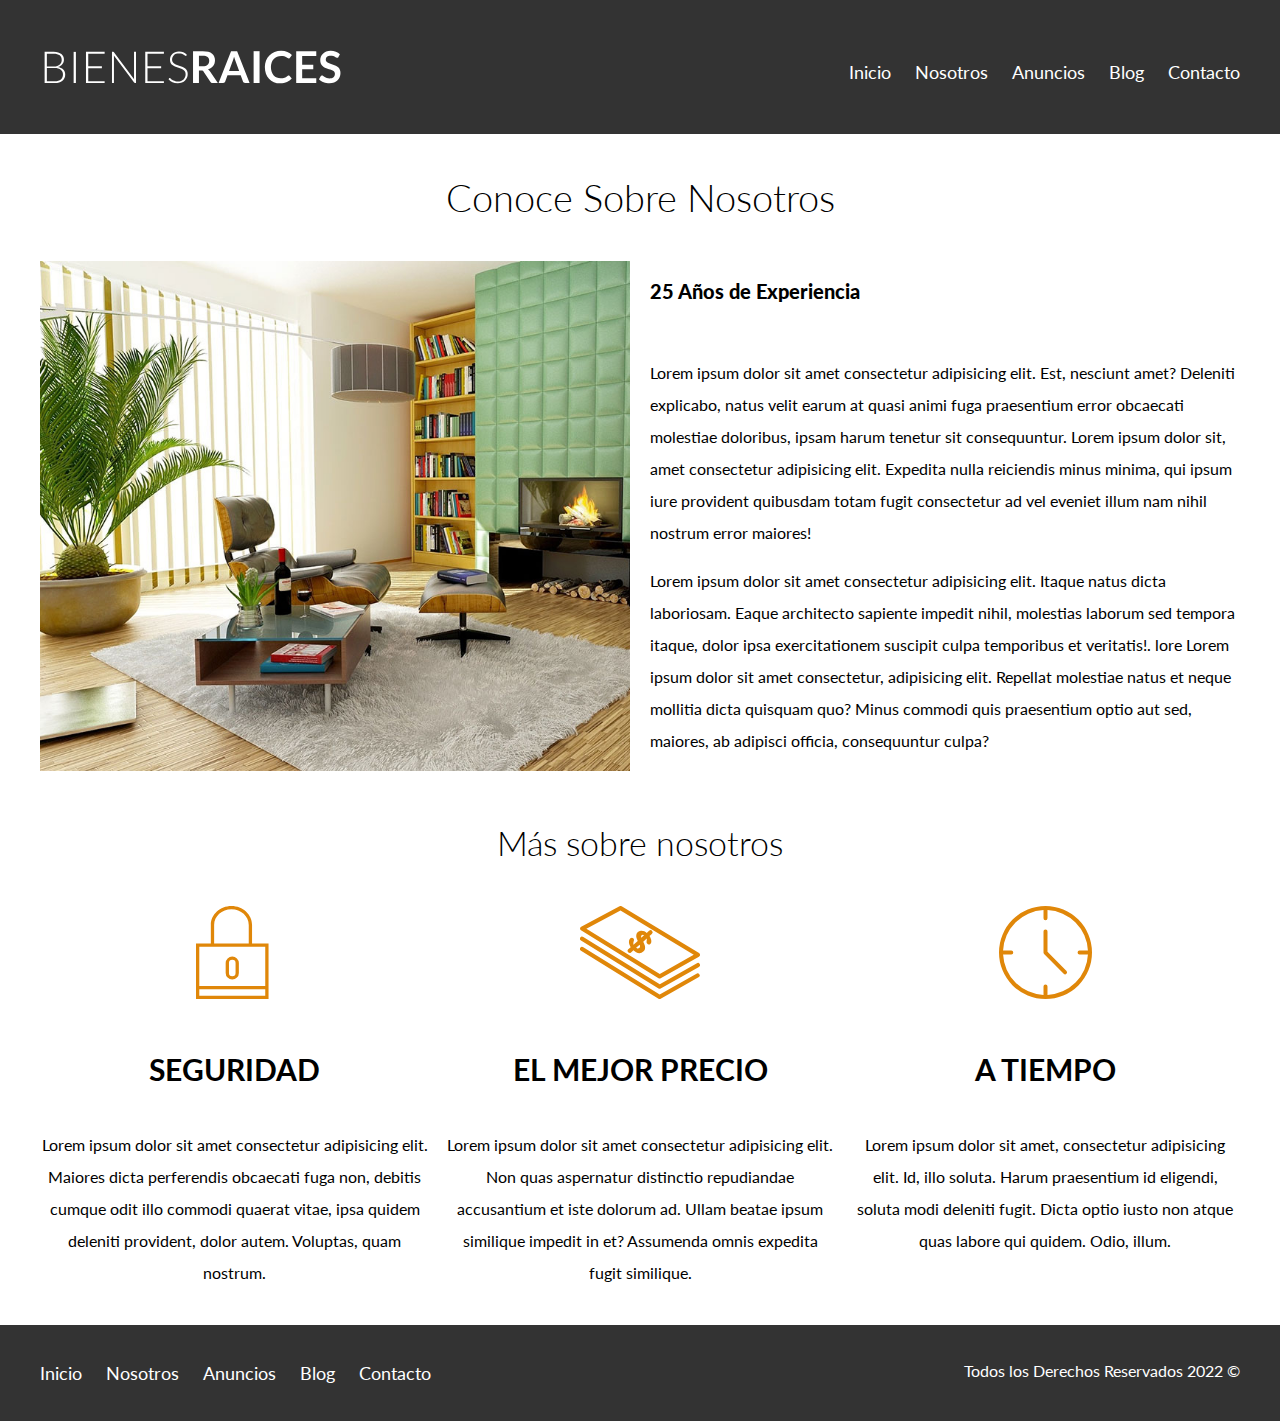
<file: nosotros.html>
<!DOCTYPE html>
<html lang="en">
<head>
    <meta charset="UTF-8">
    <meta http-equiv="X-UA-Compatible" content="IE=edge">
    <meta name="viewport" content="width=device-width, initial-scale=1.0">

    <link rel="stylesheet" href="https://fonts.googleapis.com/css?family=Lato:300,400,700,900">

    <link rel="stylesheet" href="css/normalize.css">

    <link rel="stylesheet" href="css/styles.css">

    <title>Bienes Raices</title>
</head>
<body>
    
    <header class="site-header">
        <div class="contenedor contenido-header"> <!-- Contenedor -->
            <div class="barra"> <!-- Barra -->
                <a href="/">
                    <img src="img/logo.svg" alt="Logo de Bienes Raices">
                </a>
            
                <nav class="navegacion">
                    <a href="index.html">Inicio</a>
                    <a href="nosotros.html">Nosotros</a>
                    <a href="anuncios.html">Anuncios</a>
                    <a href="blog.html">Blog</a>
                    <a href="contacto.html">Contacto</a>
                </nav>
            </div> <!-- Barra -->
        </div> <!-- Contenedor -->
    </header>

    <main class="contenedor">
        <h1 class="fw-300 centrar-texto">Conoce Sobre Nosotros</h1>
        <div class="contenido-nosotros">
            <div class="imagen">
                <img src="img/nosotros.jpg" alt="Imagen Sobre Nosotros">
            </div>
            <div class="texto-nosotros">
                <blockquote>25 Años de Experiencia</blockquote>
                <p>Lorem ipsum dolor sit amet consectetur adipisicing elit. Est, nesciunt amet? Deleniti explicabo, natus velit earum at quasi animi fuga praesentium error obcaecati molestiae doloribus, ipsam harum tenetur sit consequuntur.
                Lorem ipsum dolor sit, amet consectetur adipisicing elit. Expedita nulla reiciendis minus minima, qui ipsum iure provident quibusdam totam fugit consectetur ad vel eveniet illum nam nihil nostrum error maiores!
                </p>
                <p>Lorem ipsum dolor sit amet consectetur adipisicing elit. Itaque natus dicta laboriosam. Eaque architecto sapiente impedit nihil, molestias laborum sed tempora itaque, dolor ipsa exercitationem suscipit culpa temporibus et veritatis!. lore
                Lorem ipsum dolor sit amet consectetur, adipisicing elit. Repellat molestiae natus et neque mollitia dicta quisquam quo? Minus commodi quis praesentium optio aut sed, maiores, ab adipisci officia, consequuntur culpa?
                </p>
            </div>
        </div>
    </main>

    <section class="contenedor seccion">

        <h2 class="fw-300 centrar-texto">Más sobre nosotros</h2>

        <div class="iconos-nosotros">
            <div class="icono">
                <img src="img/icono1.svg" alt="Icono Seguridad">
                <h3>Seguridad</h3>
                <p>Lorem ipsum dolor sit amet consectetur adipisicing elit. Maiores dicta perferendis obcaecati fuga non, debitis cumque odit illo commodi quaerat vitae, ipsa quidem deleniti provident, dolor autem. Voluptas, quam nostrum.</p>
            </div>
    
            <div class="icono">
                <img src="img/icono2.svg" alt="Icono Mejor Precio">
                <h3>El mejor precio</h3>
                <p>Lorem ipsum dolor sit amet consectetur adipisicing elit. Non quas aspernatur distinctio repudiandae accusantium et iste dolorum ad. Ullam beatae ipsum similique impedit in et? Assumenda omnis expedita fugit similique.</p>
            </div>
    
            <div class="icono">
                <img src="img/icono3.svg" alt="Icono a Tiempo">
                <h3>A tiempo</h3>
                <p>Lorem ipsum dolor sit amet, consectetur adipisicing elit. Id, illo soluta. Harum praesentium id eligendi, soluta modi deleniti fugit. Dicta optio iusto non atque quas labore qui quidem. Odio, illum.</p>
            </div>
        </div>

    </section>

    <footer class="site-footer seccion">
        <div class="contenedor contenedor-footer">
            <nav class="navegacion">
                <a href="index.html">Inicio</a>
                <a href="nosotros.html">Nosotros</a>
                <a href="anuncios.html">Anuncios</a>
                <a href="blog.html">Blog</a>
                <a href="contacto.html">Contacto</a>
            </nav>
            <p class="copyright">Todos los Derechos Reservados 2022 &copy;</p>
        </div>
    </footer>

</body>
</html>
</file>
<file: css/styles.css>
html {
    box-sizing: border-box;
    font-size: 62.5%; /* Reset para REMS - 62.5% = 10px de 16px*/
}
*, *::before, *::after {
    box-sizing: inherit;
}
body {
    font-family: 'Lato', sans-serif;
    font-size: 1.6rem; /* 16px */
}


/* Globales */
img {
    max-width: 100%;
}
.contenedor {
    max-width: 120rem; /* 1200px */
    margin: 0 auto 0 auto;
    line-height: 2;
}
h1 {
    font-size: 3.8rem; /* 38px */
}
h2 {
    font-size: 3.4rem; /* 34px */
}
h3 {
    font-size: 3rem; /* 30px */
}
h4 {
    font-size: 2.6rem; /* 26px */
}


/* Utilidades */
.seccion {
    margin-top: 2rem; /* 20px */
    margin-bottom: 2rem; /* 20px */
}
.fw-300{
    font-weight: 300;
}
.centrar-texto{
    text-align: center;
}
.d-block {
    display: block!important;
}
.contenido-centrado {
    max-width: 80rem; /* 800px */
}


/* Botones */
.boton {
    color: #fff;
    font-weight: 700;
    text-decoration: none;
    font-size: 1.8rem; /* 18px */
    padding: 1rem 3rem; /* 10px // 30px */
    margin-top: 3rem;   /* 30px */
    display: inline-block;
    text-align: center;
    border: none;
}
.boton:hover {
    cursor: pointer;
}
.boton-amarillo {
    background-color: #e08709;
}
.boton-verde {
    background-color: #71B100;
}


/* Header */
.site-header{
    background-color: #333;
    padding: 1rem 0 3rem 0; /* 10px // 30px */
}
.site-header.inicio {
    background: url(../img/header.jpg);
    background-position: center center;
    background-size: cover;
    height: 100vh;
    min-height: 60rem; /* 600px */
}
.contenido-header {
    height: 100%;
    display: flex;
    flex-direction: column;
    justify-content: space-between;
}
.contenido-header h1 {
    color: #fff;
    padding-bottom: 2rem; /* 20px */
    max-width: 60rem; /* 600px */
    line-height: 2; 
}
.barra {
    display: flex;
    justify-content: space-between;
    align-items: center;
    padding-top: 3rem; /* 30px */
}


/* navegacion */
.navegacion a{
    color: #fff;
    text-decoration: none;
    font-size: 1.8rem; /* = 18px */
    margin-right: 2rem; /* 20px */
}
.navegacion a:hover{
    color: #71B100;
}
.navegacion a:last-of-type{
    margin: 0;
}


/* Iconos Nosotros */
.iconos-nosotros{
    display: flex;
    justify-content: space-between;
}
.icono {
    flex-basis: calc(33.3% - 1rem);
    text-align: center;
}
.icono h3 {
    text-transform: uppercase;
}


/* Anuncios */
.contenedor-anuncios {
    display: flex;
    justify-content: space-between;
    flex-wrap: wrap;
}
.anuncio {
    flex: 0 0 calc(33.3% - 1rem);
    border: .1rem solid #b5b5b5;
    background-color: #f5f5f5;
    margin-bottom: 2rem; /* 20px */
}
.contenido-anuncio {
    padding: 2rem; /* 20px */
}
.contenido-anuncio h3,
.contenido-anuncio p {
    margin: 0;
}
.precio {
    color: #71b100;
    font-weight: 700;
}
.iconos-caracteristicas {
    list-style: none;
    padding: 0;
    display: flex;
    justify-content: space-evenly;
    flex: 1;
    max-width: 50rem; /* 500px */
}
.iconos-caracteristicas li {
    display: flex;
}
.iconos-caracteristicas li img {
    margin-right: 2rem; /* 20px */
}
.ver-todas{
    display: flex;
    justify-content: flex-end;
}


/* Contacto Home */
.imagen-contacto {
    background-image: url(../img/encuentra.jpg);
    background-position: center center;
    height: 40rem; /* 400px */
    display: flex;
    align-items: center;    
}
.contenido-contacto {
    flex: 1;
    color: #fff;
}
.contenido-contacto p {
    font-size: 1.8rem; /* 18px */
}


/* Seccion Inferior */
.seccion-inferior {
    display: flex;
    justify-content: space-between;
}
.seccion-inferior .blog {
    flex-basis: 60%;
}
.seccion-inferior .testimoniales {
    flex-basis: calc(40% - 2rem); /* 20px */
}
.entrada-blog {
    display: flex;
    justify-content: space-between;
    margin-bottom: 2rem; /* 20px */
}
.entrada-blog:last-of-type {
    margin-bottom: 0;
}
.entrada-blog .imagen {
    flex-basis: 40%;
}
.entrada-blog .texto-entrada {
    flex-basis: calc(60% - 3rem); /* 30px */
}
.texto-entrada a {
    color: #000;
    text-decoration: none;
}
.texto-entrada a:hover {
    color: #71B100;
}
.texto-entrada h4 {
    margin: 0;
    line-height: 1.4;
}
.texto-entrada h4::after {
    content: '';
    display: block;
    width: 15rem; /* 150px */
    height: .5rem; /* 5px */
    background-color: #71B100;
    margin-top: 1rem; /* 10px */
}
.texto-entrada span {
    color: #e08709;
}


/* Testimoniales */
.testimonial {
    background-color: #71B100;
    font-size: 2.4rem; /* 24px */
    padding: 2rem; /* 20px */
    color: #fff;
    border-radius: 2rem; /* 20px */
}
.testimonial p {
    text-align: right;
}
.testimonial blockquote::before {
    content: '';
    background-image: url("../img/comilla.svg");
    width: 4rem; /* 40px */
    height: 4rem; /* 40px */
    position: absolute;
    left: -2rem; /* 20px */
}
.testimonial blockquote {
    position: relative;
    padding-left: 5rem; /* 50px */
    font-weight: 300;
}


/* Footer */
.site-footer {
    background-color: #333;
    margin: 0;
}
.contenedor-footer {
    padding: 3rem 0; /* 30px */
    display: flex;
    justify-content: space-between;
}
.copyright {
    margin: 0;
    color: #fff;
}


/** Paginas Internas **/
/* Nosotros */
.contenido-nosotros {
    display: grid;
    grid-template-columns: repeat(2, 1fr);
    grid-column-gap: 2rem; /* 20px */
}
.texto-nosotros blockquote {
    font-weight: 900;
    font-size: 2rem; /* 20px */
    margin: 0;
    padding: 1rem 0 3rem 0; /* 10px // 30px */
}


/* Anuncio */
.resumen-propiedad {
    display: flex;
    justify-content: space-between;
    align-items: center;
}


/* Contacto */
.contacto p {
    font-size: 1.8rem; /* 18px */
    color: #4f4f4f;
    margin: 2rem 0 0 0; /* 20px */
}
legend {
    font-size: 2rem; /* 20px */
    color: #4f4f4f;
}
label {
    font-weight: 700;
    text-transform: uppercase;
    display: block;
}
input:not([type="submit"]), textarea, select {
    padding: 1rem; /* 10px */
    display: block;
    width: 100%;
    background-color: #e1e1e1;
    margin-bottom: 2rem; /* 20px */
    border: none;
    border-radius: .45rem; /* 4.5px */
}
input[type="radio"] {
    width: auto;
    margin: 0;
}
select {
    -webkit-appearance: none;
    appearance: none;
}
textarea {
    height: 20rem; /* 200px */
}
.forma-contacto {
    max-width: 25rem; /* 250px */
    display: flex;
    justify-content: space-between;
    align-items: center;
}
</file>
